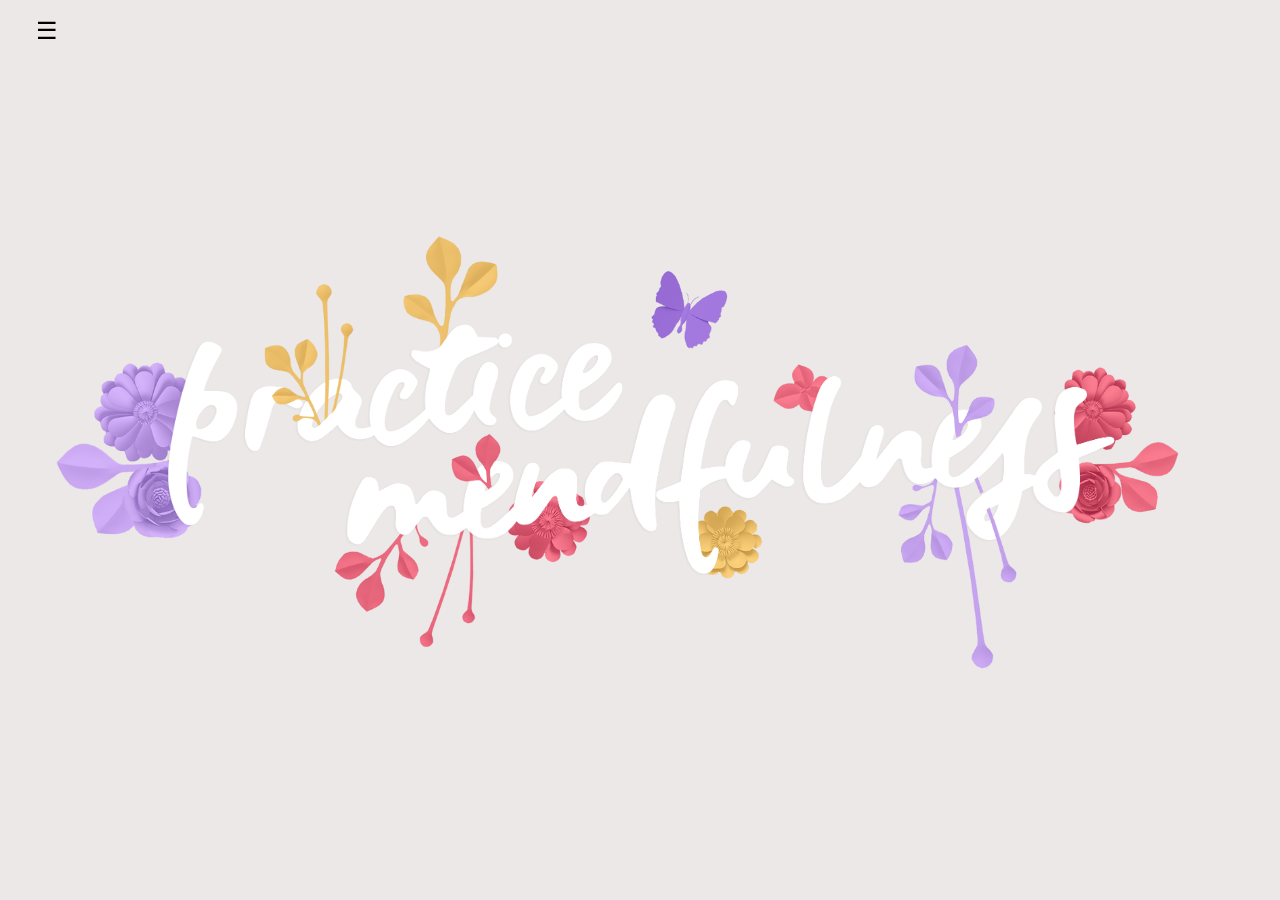
<file: index.html>
<!DOCTYPE html>
<html>
<head>
    <title>Mindfulness</title>
</head>
</html>
<meta charset="UTF-8">
<link rel="stylesheet" id="main_style-css" href="./css/style.css" type="text/css" media="all">
<link rel="stylesheet" href="https://www.w3schools.com/w3css/4/w3.css">
<script type="text/javascript" src="./js/slick.min.js"></script>
<link rel="stylesheet" href="https://fonts.googleapis.com/css?family=Karma">
<style>
  body,
  h1,
  h2,
  h3,
  h4,
  h5,
  h6 {
    font-family: "Karma", sans-serif
  }

  .w3-bar-block .w3-bar-item {
    padding: 20px
  }


</style>

<div id="page" class="site">
    <!-- Sidebar (hidden by default) -->
    <nav class="w3-sidebar w3-bar-block w3-card w3-top w3-xlarge w3-animate-left"
         style="display:none;z-index:2;width:40%;min-width:300px" id="mySidebar">
        <a href="./html/video.html" onclick="w3_close()" class="w3-bar-item w3-button">Aesthetic Videos</a>
        <a href="./html/baking.html" onclick="w3_close()" class="w3-bar-item w3-button">Baking</a>
        <a href="./html/moodboard.html" onclick="w3_close()" class="w3-bar-item w3-button">Moodboard</a>
        <a href="./html/meditate.html" onclick="w3_close()" class="w3-bar-item w3-button">Meditate</a>
        <a href="./html/subscribe.html"  onclick="w3_close()" class="w3-bar-item w3-button">Subscribe</a>
        <a href="./html/about.html" onclick="w3_close()" class="w3-bar-item w3-button">About</a>
        <a href="javascript:void(0)" onclick="w3_close()" class="w3-bar-item w3-button">Close Menu</a>
    </nav>

    <!-- Top menu -->
    <div class="hamburger-container">
        <div class="w3-xlarge" style="max-width:1200px;margin:auto">
                <div class="w3-button w3-padding-16 w3-left" onclick="w3_open()">☰</div>
            </div>
        </div>
    </div>

    <script>
    // Script to open and close sidebar
    function w3_open() {
      document.getElementById("mySidebar").style.display = "block";
    }

    function w3_close() {
      document.getElementById("mySidebar").style.display = "none";
    }

    </script>
    <div class="site-content-contain">
        <div class="panel-holder" style="">
            <div class="banner panel panel1">
                <div class="banner-holder">
                    <img alt="Mend Seltzer Push10 Banner Text" style="max-width:1400px;" class="banner-img"
                         src="./imgs/practice-banner.png">

                    <img alt="Mend Seltzer Push10 Banner Flower" class="garden" id="peppermint"
                         src="./imgs/flowers/peppermint.png">

                    <img alt="Mend Seltzer Push10 Banner Flower" class="garden" id="butterfly"
                         src="./imgs/butterfly/butterfly.png">

                    <img alt="Mend Seltzer Push10 Banner Flower" class="garden" id="purple-1"
                         src="./imgs/leaves/purple-1.png">
                    <img alt="Mend Seltzer Push10 Banner Flower" class="garden" id="purple-2"
                         src="./imgs/leaves/purple-2.png">
                    <img alt="Mend Seltzer Push10 Banner Flower" class="garden" id="purple-3"
                         src="./imgs/leaves/purple-3.png">
                    <img alt="Mend Seltzer Push10 Banner Flower" class="garden" id="purple-4"
                         src="./imgs/leaves/purple-4.png">
                    <img alt="Mend Seltzer Push10 Banner Flower" class="garden" id="purple-10"
                         src="./imgs/flowers/purple-10.png">
                    <img alt="Mend Seltzer Push10 Banner Flower" class="garden" id="purple-11"
                         src="./imgs/flowers/purple-11.png">
                    <img alt="Mend Seltzer Push10 Banner Flower" class="garden" id="purple-12"
                         src="./imgs/leaves/purple-12.png">

                    <img alt="Mend Seltzer Push10 Banner Flower" class="garden" id="pink-2"
                         src="./imgs/leaves/pink-2.png">
                    <img alt="Mend Seltzer Push10 Banner Flower" class="garden" id="pink-3"
                         src="./imgs/flowers/pink-3.png">
                    <img alt="Mend Seltzer Push10 Banner Flower" class="garden" id="pink-4"
                         src="./imgs/leaves/pink-4.png">
                    <img alt="Mend Seltzer Push10 Banner Flower" class="garden" id="pink-5"
                         src="./imgs/leaves/pink-5.png">
                    <img alt="Mend Seltzer Push10 Banner Flower" class="garden" id="pink-6"
                         src="./imgs/leaves/pink-6.png">
                    <img alt="Mend Seltzer Push10 Banner Flower" class="garden" id="pink-9"
                         src="./imgs/flowers/pink-9.png">
                    <img alt="Mend Seltzer Push10 Banner Flower" class="garden" id="pink-11"
                         src="./imgs/flowers/pink-11.png">
                    <img alt="Mend Seltzer Push10 Banner Flower" class="garden" id="pink-12"
                         src="./imgs/flowers/pink-12.png">

                    <img alt="Mend Seltzer Push10 Banner Flower" class="garden" id="yellow-1"
                         src="./imgs/flowers/yellow-1.png">
                    <img alt="Mend Seltzer Push10 Banner Flower" class="garden" id="yellow-2"
                         src="./imgs/leaves/yellow-2.png">
                    <img alt="Mend Seltzer Push10 Banner Flower" class="garden" id="yellow-3"
                         src="./imgs/leaves/yellow-3.png">
                    <img alt="Mend Seltzer Push10 Banner Flower" class="garden" id="yellow-4"
                         src="./imgs/leaves/yellow-4.png">
                    <img alt="Mend Seltzer Push10 Banner Flower" class="garden" id="yellow-5"
                         src="./imgs/leaves/yellow-5.png">
                </div>
            </div>
        </div>
    </div>
</div>
</file>
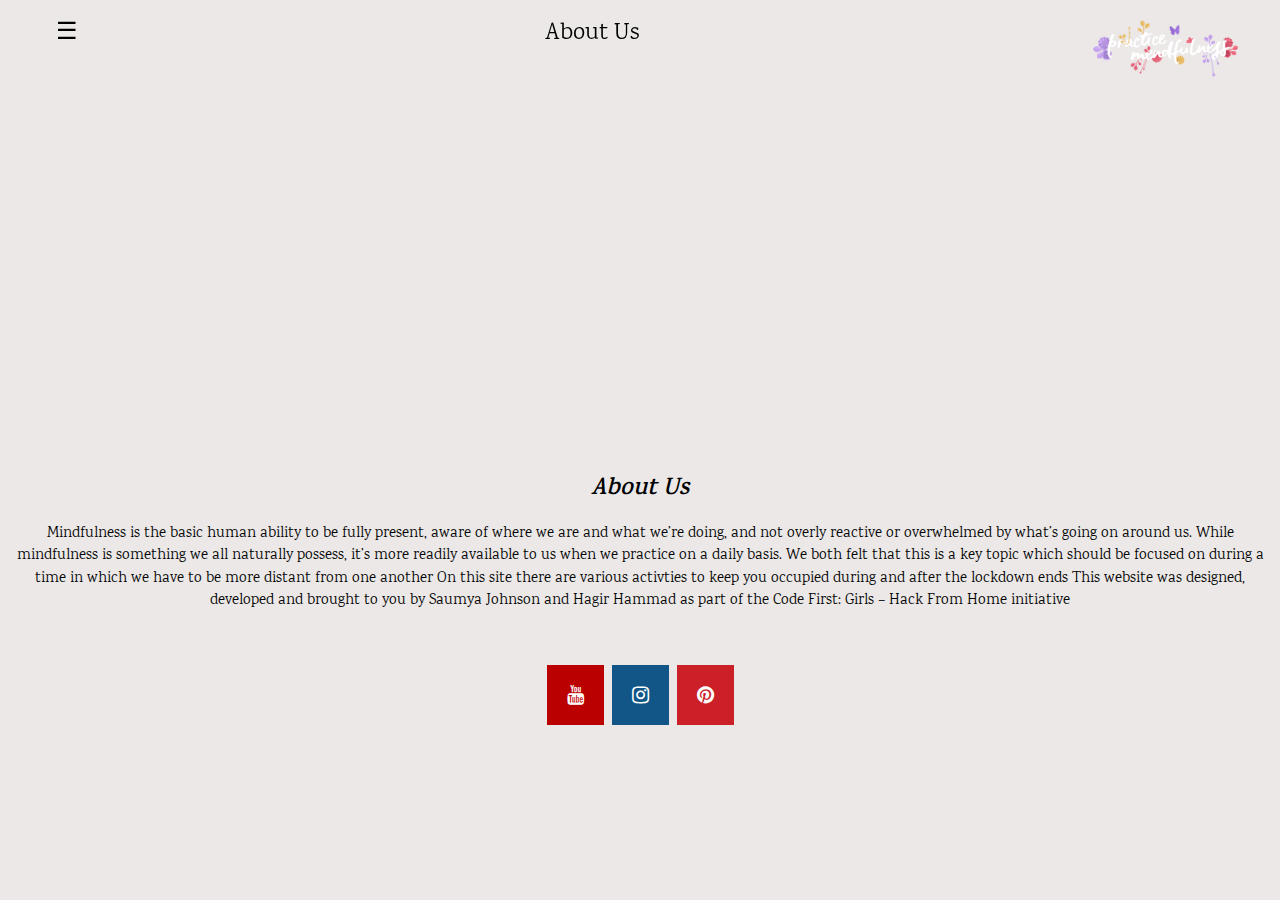
<file: html/about.html>
<!DOCTYPE html>
<html lang="en">
<meta charset="UTF-8">
<meta name="viewport" content="width=device-width, initial-scale=1">
<link rel="stylesheet" href="https://www.w3schools.com/w3css/4/w3.css">
<link rel="stylesheet" id="main_style-css" href="../css/style.css" type="text/css" media="all">
<link rel="stylesheet" href="https://fonts.googleapis.com/css?family=Karma">
<style>
  body,
  h1,
  h2,
  h3,
  h4,
  h5,
  h6 {
    font-family: "Karma", sans-serif
  }

  .w3-bar-block .w3-bar-item {
    padding: 20px
  }
</style>

<body style="overflow:scroll;background-color:#ebe8e7;">

  <!-- Sidebar (hidden by default) -->
  <nav class="w3-sidebar w3-bar-block w3-card w3-top w3-xlarge w3-animate-left"
    style="display:none;z-index:2;width:40%;min-width:300px" id="mySidebar">
    <a href="../index.html" onclick="w3_close()" class="w3-bar-item w3-button">Home</a>
    <a href="../html/video.html" onclick="w3_close()" class="w3-bar-item w3-button">Aesthetic Videos</a>
    <a href="../html/baking.html" onclick="w3_close()" class="w3-bar-item w3-button">Baking</a>
    <a href="../html/moodboard.html" onclick="w3_close()" class="w3-bar-item w3-button">Moodboard</a>
    <a href="../html/meditate.html" onclick="w3_close()" class="w3-bar-item w3-button">Meditate</a>
    <a href="../html/subscribe.html" onclick="w3_close()" class="w3-bar-item w3-button">Subscribe</a>
    <a href="./about.html" onclick="w3_close()" class="w3-bar-item w3-button">About</a>
    <a href="javascript:void(0)" onclick="w3_close()" class="w3-bar-item w3-button">Close Menu</a>
  </nav>

  <!-- Top menu -->
  <div class="w3-top">
    <div class=" w3-xlarge" style="max-width:1200px;margin:auto">
      <div class="w3-button w3-padding-16 w3-left" onclick="w3_open()">☰</div>
      <div class="w3-right w3-padding-16"><img src="../imgs/logo.png" alt="Logo" style="width: 150px;"></div>
      <div class="w3-center w3-padding-16">About Us</div>
    </div>
  </div>
  <!-- !PAGE CONTENT! -->
  <div class="w3-main w3-content w3-padding" style="max-width:1200px;margin-top:100px"></div>
  <meta name="viewport" content="width=device-width, initial-scale=1">
  <link rel="stylesheet" href="https://cdnjs.cloudflare.com/ajax/libs/font-awesome/4.7.0/css/font-awesome.min.css">
  <link rel="stylesheet" type="text/css" href="../css/style.css" />
  <div style="background-color:#ebe8e7;"></div>

  <!-- About Section -->

  <div class="w3-container w3-padding-32 w3-center">
    <iframe width="560" height="315" src="https://www.youtube.com/embed/c1Ndym-IsQg" frameborder="0"
      allow="accelerometer; autoplay; encrypted-media; gyroscope; picture-in-picture" allowfullscreen></iframe>
    <i>
      <h3>About Us</h3>
    </i>
    <p>
      Mindfulness is the basic human ability to be fully present, aware of where we are and what we’re doing, and not
      overly reactive or overwhelmed by what’s going on around us.
      While mindfulness is something we all naturally possess, it’s more readily available to us when we practice on a
      daily basis.
      We both felt that this is a key topic which should be focused on during a time in which we have to be more
      distant
      from one another
      On this site there are various activties to keep you occupied during and after the lockdown ends
      This website was designed, developed and brought to you by Saumya Johnson and Hagir Hammad
      as part of the Code First: Girls – Hack From Home initiative
    </p>
  </div>

  <meta name="viewport" content="width=device-width, initial-scale=1">
  <link rel="stylesheet" href="https://cdnjs.cloudflare.com/ajax/libs/font-awesome/4.7.0/css/font-awesome.min.css">
  <link rel="stylesheet" type="text/css" href="../css/style.css" />

  <!-- Add font awesome icons -->

  <a href="https://www.youtube.com/results?search_query=mindfulness" class="fa fa-youtube"></a>
  <a href="https://www.instagram.com/explore/tags/mindfulness/?hl=en" class="fa fa-instagram"></a>
  <a href="https://www.pinterest.co.uk/drmelanieg/mindfulness/" class="fa fa-pinterest"></a>
  <!-- End page content -->

  <script>
    // Script to open and close sidebar
    function w3_open() {
      document.getElementById("mySidebar").style.display = "block";
    }

    function w3_close() {
      document.getElementById("mySidebar").style.display = "none";
    }



  </script>


</body>

</html>
</file>
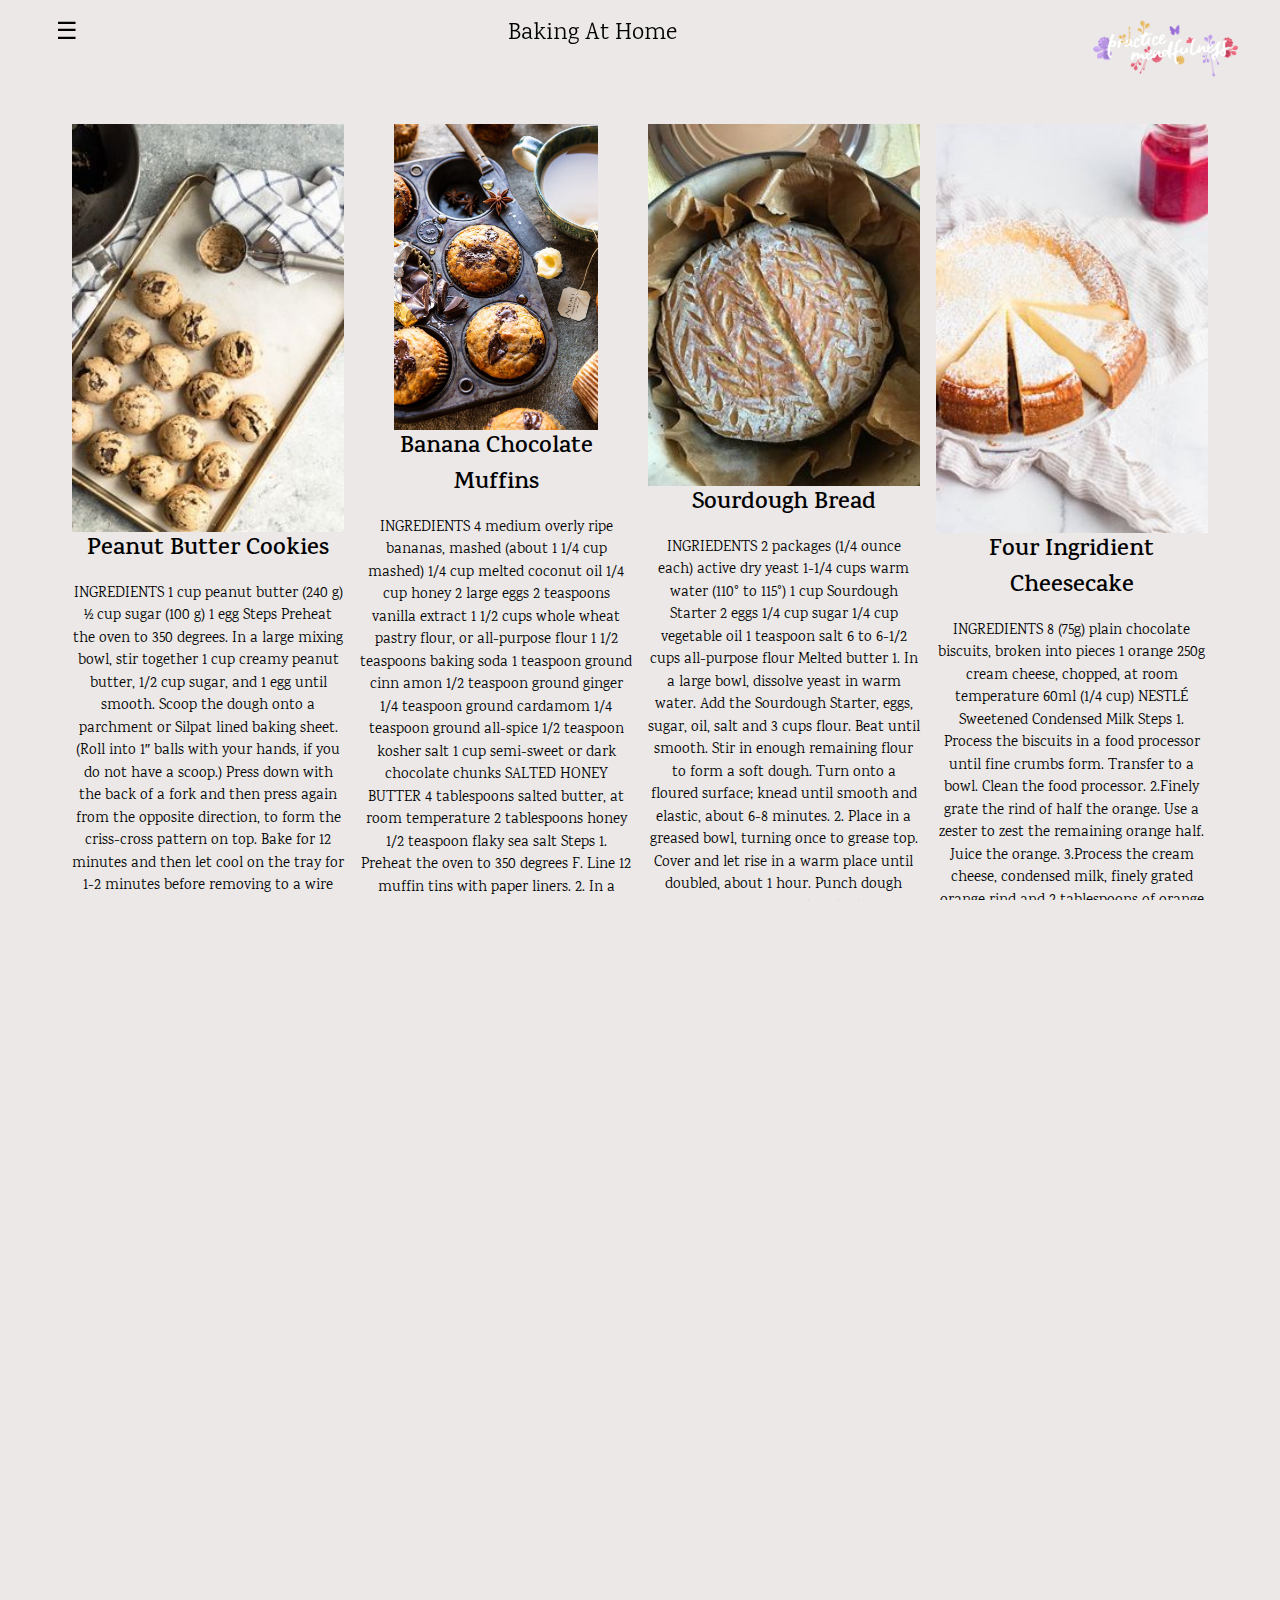
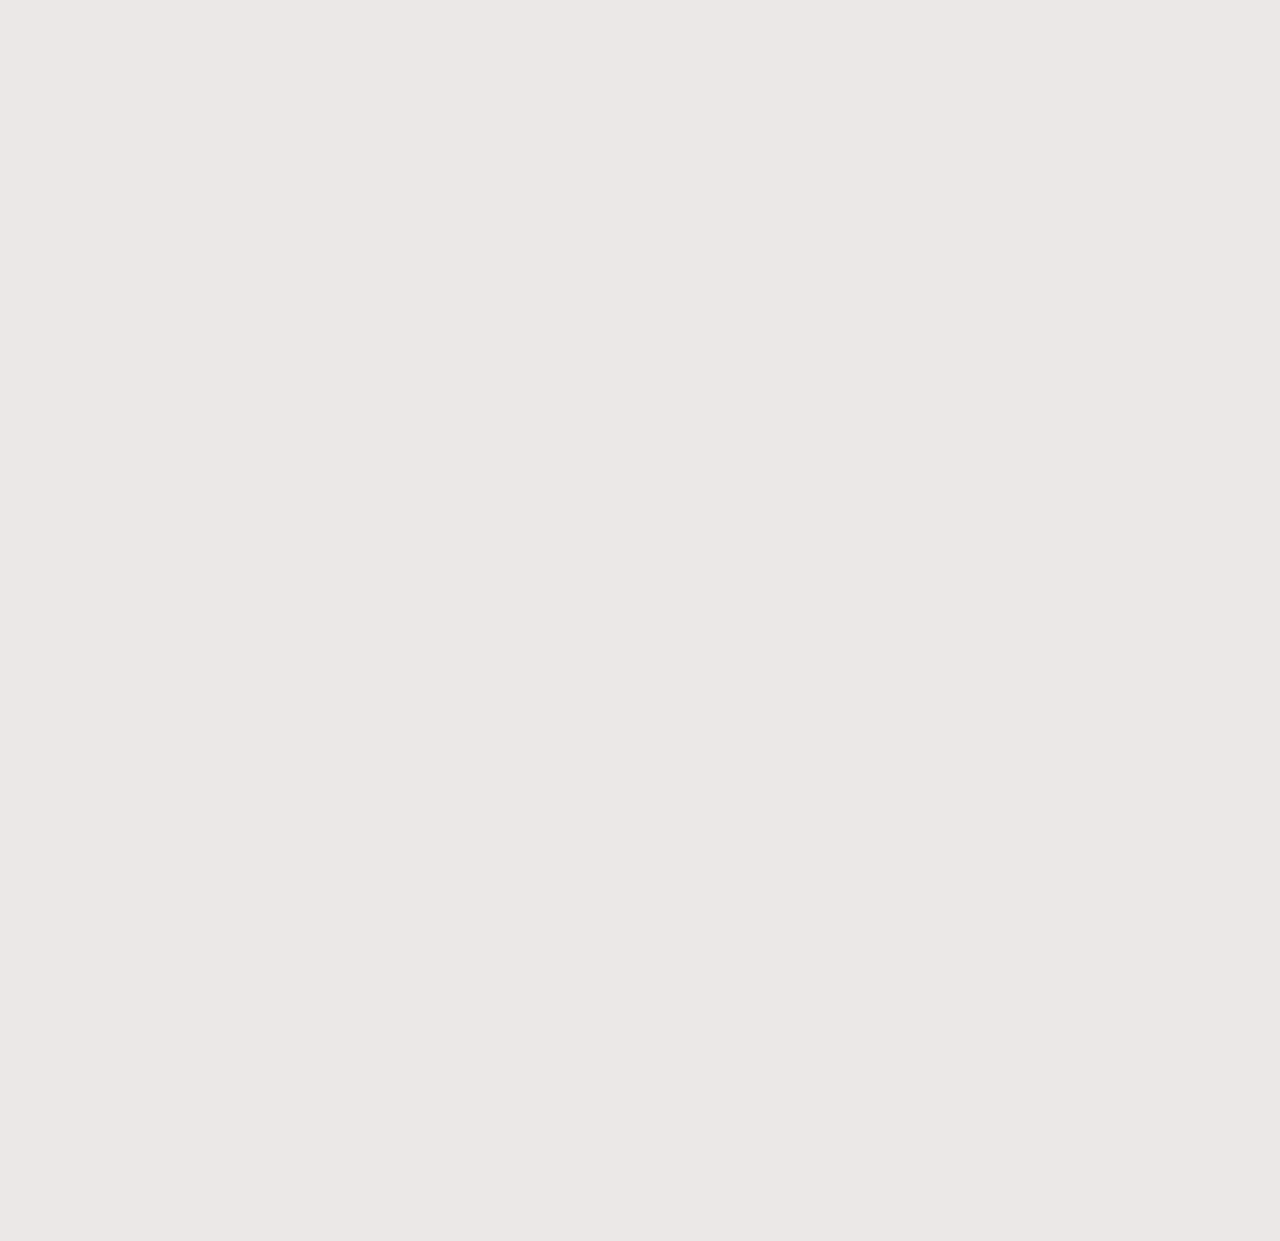
<file: html/baking.html>
<!DOCTYPE html>
<html>
<meta charset="UTF-8">
<meta name="viewport" content="width=device-width, initial-scale=1">
<link rel="stylesheet" href="https://www.w3schools.com/w3css/4/w3.css">
<link rel="stylesheet" href="https://fonts.googleapis.com/css?family=Karma">
<style>
    body,
    h1,
    h2,
    h3,
    h4,
    h5,
    h6 {
        font-family: "Karma", sans-serif
    }

    .w3-bar-block .w3-bar-item {
        padding: 20px
    }
</style>

<body style="overflow:scroll;background-color:#ebe8e7;">

    <!-- Sidebar (hidden by default) -->
    <nav class="w3-sidebar w3-bar-block w3-card w3-top w3-xlarge w3-animate-left"
        style="display:none;z-index:2;width:40%;min-width:300px" id="mySidebar">
        <a href="../index.html" onclick="w3_close()" class="w3-bar-item w3-button">Home</a>
        <a href="../html/video.html" onclick="w3_close()" class="w3-bar-item w3-button">Aesthetic Videos</a>
        <a href="./baking.html" onclick="w3_close()" class="w3-bar-item w3-button">Baking</a>
        <a href="../html/moodboard.html" onclick="w3_close()" class="w3-bar-item w3-button">Moodboard</a>
        <a href="../html/meditate.html" onclick="w3_close()" class="w3-bar-item w3-button">Meditate</a>
        <a href="../html/subscribe.html" onclick="w3_close()" class="w3-bar-item w3-button">Subscribe</a>
        <a href="../html/about.html" onclick="w3_close()" class="w3-bar-item w3-button">About</a>
        <a href="javascript:void(0)" onclick="w3_close()" class="w3-bar-item w3-button">Close Menu</a>
    </nav>

    <!-- Top menu -->
    <div class="w3-top">
        <div class="w3-xlarge" style="max-width:1200px;margin:auto">
            <div class="w3-button w3-padding-16 w3-left" onclick="w3_open()">☰</div>
            <div class="w3-right w3-padding-16"><img src="../imgs/logo.png" alt="Logo" style="width: 150px;"></div>
            <div class="w3-center w3-padding-16">Baking At Home</div>
        </div>
    </div>

    <!-- !PAGE CONTENT! -->
    <div class="w3-main w3-content w3-padding" style="max-width:1200px;margin-top:100px">
        <meta name="viewport" content="width=device-width, initial-scale=1">
        <link rel="stylesheet"
            href="https://cdnjs.cloudflare.com/ajax/libs/font-awesome/4.7.0/css/font-awesome.min.css">
        <link rel="stylesheet" type="text/css" href="../css/style.css" />
        <div style="background-color:#ebe8e7;"></div>

        <!-- First Photo Grid-->
        <div class="w3-row-padding w3-padding-16 w3-center" id="food">
            <div class="w3-quarter">
                <img src="../imgs/baking/chocochip.jpg" alt="cookies" style="width:100%">
                <h3>Peanut Butter Cookies</h3>
                <p> INGREDIENTS
                    1 cup peanut butter (240 g)
                    ½ cup sugar (100 g)
                    1 egg

                    Steps
                    Preheat the oven to 350 degrees. In a large mixing bowl, stir together 1 cup creamy peanut butter,
                    1/2
                    cup
                    sugar, and 1 egg until smooth.
                    Scoop the dough onto a parchment or Silpat lined baking sheet. (Roll into 1″ balls with your hands,
                    if
                    you do
                    not have a scoop.)
                    Press down with the back of a fork and then press again from the opposite direction, to form the
                    criss-cross
                    pattern on top.
                    Bake for 12 minutes and then let cool on the tray for 1-2 minutes before removing to a wire rack to
                    finish
                    cooling. Store in an airtight container.</p>
            </div>
            <div class="w3-quarter">
                <img src="../imgs/baking/muffins.jpg" alt="muffins" style="width:75%">
                <h3>Banana Chocolate Muffins</h3>
                <p> INGREDIENTS
                    4 medium overly ripe bananas, mashed (about 1 1/4 cup mashed)
                    1/4 cup melted coconut oil
                    1/4 cup honey
                    2 large eggs
                    2 teaspoons vanilla extract
                    1 1/2 cups whole wheat pastry flour, or all-purpose flour
                    1 1/2 teaspoons baking soda
                    1 teaspoon ground cinn

                    amon
                    1/2 teaspoon ground ginger
                    1/4 teaspoon ground cardamom
                    1/4 teaspoon ground all-spice
                    1/2 teaspoon kosher salt
                    1 cup semi-sweet or dark chocolate chunks
                    SALTED HONEY BUTTER
                    4 tablespoons salted butter, at room temperature
                    2 tablespoons honey
                    1/2 teaspoon flaky sea salt

                    Steps

                    1. Preheat the oven to 350 degrees F. Line 12 muffin tins with paper liners.

                    2. In a large mixing bowl, stir together the mashed bananas, coconut oil, honey, eggs, and vanilla
                    until
                    combined. Add the flour, baking soda, cinnamon, ginger, cardamom, all-spice, and salt, mix until
                    just
                    combined. Fold in the chocolate chunks.

                    3. Divide the batter among the prepared muffin cups. Transfer to the oven and bake for 20-22 minutes
                    or
                    until
                    a toothpick inserted into the center comes out clean.

                    4. Meanwhile, make the cinnamon butter. In a small bowl, combine the butter, honey, and salt.

                    5. Serve the muffins warm or at room temperature smeared with honey-butter.</p>
            </div>
            <div class="w3-quarter">
                <img src="../imgs/baking/sourdough.jpg" alt="Bread" style="width:100%">
                <h3>Sourdough Bread</h3>
                <p>INGRIEDENTS
                    2 packages (1/4 ounce each) active dry yeast
                    1-1/4 cups warm water (110° to 115°)
                    1 cup Sourdough Starter
                    2 eggs
                    1/4 cup sugar
                    1/4 cup vegetable oil
                    1 teaspoon salt
                    6 to 6-1/2 cups all-purpose flour
                    Melted butter

                    1. In a large bowl, dissolve yeast in warm water. Add the Sourdough Starter, eggs, sugar, oil, salt
                    and
                    3 cups
                    flour. Beat until smooth. Stir in enough remaining flour to form a soft dough.
                    Turn onto a floured surface; knead until smooth and elastic, about 6-8 minutes.
                    2. Place in a greased bowl, turning once to grease top. Cover and let rise in a warm place until
                    doubled,
                    about 1 hour.
                    Punch dough down.
                    3.Turn onto a lightly floured surface; divide in half. Shape into loaves.
                    4.Place in two greased 8x4-in. loaf pans. Cover and let rise until doubled, about 45 minutes.
                    Bake at 375° for 30-35 minutes or until golden brown. Remove from pans to wire racks to cool. Brush
                    with
                    butter.
                </p>

            </div>
            <div class="w3-quarter">
                <img src="../imgs/baking/cheesecake.jpg" alt="" style="width:100%">
                <h3>Four Ingridient Cheesecake</h3>
                <p>INGREDIENTS
                    8 (75g) plain chocolate biscuits, broken into pieces
                    1 orange
                    250g cream cheese, chopped, at room temperature
                    60ml (1/4 cup) NESTLÉ Sweetened Condensed Milk

                    Steps
                    1. Process the biscuits in a food processor until fine crumbs form. Transfer to a bowl. Clean the
                    food
                    processor.
                    2.Finely grate the rind of half the orange. Use a zester to zest the remaining orange half. Juice
                    the
                    orange.
                    3.Process the cream cheese, condensed milk, finely grated orange rind and 2 tablespoons of orange
                    juice
                    in the
                    food processor until smooth.
                    4. Divide the cream cheese mixture among 4 small serving glasses. Top with the biscuit crumbs and
                    place
                    in the
                    fridge for 1 hour or until chilled. Top with the orange zest.

                </p>
            </div>
        </div>

        <!-- Second Photo Grid-->
        <div class="w3-row-padding w3-padding-16 w3-center">
            <div class="w3-quarter">
                <img src="../imgs/baking/brownie.jpg" alt="Brownie" style="width:100%">
                <h3>5 Ingridient Brownies</h3>
                <p>INGREDIENTS
                    1/2 cup (70g) hazelnuts
                    2 cups (660g) Nutella
                    4 Coles Australian Free Range Eggs, lightly whisked
                    1 cup (150g) self-raising flour
                    200g dark chocolate, coarsely chopped

                    Steps
                    1. Preheat oven to 180C. Grease and line the base and sides of a 20cm square cake pan.
                    2.Place the hazelnuts on a baking tray. Bake for 10 mins or until just toasted. Place in a clean tea
                    towel and
                    gently rub to remove skins. Coarsely chop.
                    3.Combine the Nutella and egg in a large bowl. Add the flour and gently fold to combine. Add the
                    hazelnut and
                    chocolate and stir to combine. Spoon into the prepared pan and smooth the surface.
                    4. Bake for 40-45 mins or until firm to touch. Set aside in the pan to cool completely. Cut into
                    pieces.
                </p>
            </div>
            <div class="w3-quarter">
                <img src="../imgs/baking/scones.jpg" alt="" style="width:75%">
                <h3>Hazelnut Chocolate Scones</h3>
                <p>INGREDIENTS
                    2 cups all-purpose flour
                    1/4 cup packed brown sugar
                    1-1/2 teaspoons baking powder
                    1/2 teaspoon baking soda
                    1/2 teaspoon salt
                    1/2 cup cold butter, cubed
                    1 large egg, room temperature
                    1/2 cup buttermilk
                    1-1/2 teaspoons vanilla extract
                    1 cup semisweet chocolate chips
                    1 cup hazelnuts, coarsely chopped

                    Steps
                    1.Preheat oven to 400°. Whisk together first five ingredients; cut in butter until mixture resembles
                    coarse
                    crumbs. In another bowl, whisk together egg, buttermilk and vanilla; stir into crumb mixture just
                    until
                    moistened. Stir in chocolate chips and hazelnuts.
                    2.Turn onto a lightly floured surface; knead gently eight times. Pat dough into a 6-in. circle. Cut
                    into
                    eight
                    wedges; place on a greased baking sheet. Bake until golden brown, 15-20 minutes. Serve warm.
                </p>
            </div>

            <div class="w3-quarter">
                <img src="../imgs/baking/cinnamon.jpg" alt="Buns" style="width:100%">
                <h3>Cinnamon Rolls</h3>
                <p>INGREDIENTS
                    Ready Made Pastry (puff pastry if you have it)
                    2 tbsp softened butter or coconut oil, or applesauce for low fat
                    3 tbsp sugar, unrefined or sugar sub if desired
                    2-3 teaspoons cinnamon

                    Steps
                    1.Roll out dough on a floured surface (any flour works, even coconut flour). If
                    dough is too sticky to roll, just add more flour of choice a little at a time. Roll very thinly
                    (just
                    under
                    1/4-inch is perfect).
                    2.Spread remaining ingredients on top. Cut long strips, then roll each up as tightly as
                    possible. Put in a greased baking pan. Preheat oven to 400 F.
                    3.Bake 20 minutes. Frosting recipes are listed
                    above. If you try the recipe, be sure to review or rate it below!
                </p>
            </div>

            <div class="w3-quarter">
                <img src="../imgs/baking/lemon.jpg" alt="muffin" style="width:100%">
                <h3>5 Ingridient Brownies</h3>
                <p>INGREDIENTS
                    2 eggs (large), room temperature
                    1 cup granulated sugar
                    1 cup sour cream
                    1/2 cup extra LIGHT olive oil not extra virgin
                    1 tsp vanilla extract
                    1/4 tsp sea salt
                    2 cups all-purpose flour *measured correctly
                    2 tsp baking powder
                    2 tsp lemon zest from 1 large lemon
                    2 Tbsp lemon juice from 1 large lemon
                    1 1/2 cups fresh blueberries rinsed and dried
                    Optional (but highly necessary) Lemon Glaze Recipe:
                    1 cup powdered sugar
                    1 1/2 Tbsp fresh lemon juice (use 1 1/2 to 2 Tbsp)
                    1/2 tsp lemon zest
                    Steps
                    1. Line a 12-count muffin/cupcake tin with cupcake liners. Preheat oven to 400˚F. In a large mixing
                    bowl, beat
                    together 2 eggs and 1 cup granulated sugar with electric mixer on high speed 5 minutes. It should be
                    thick and
                    light in color.

                    2. Add 1 cup sour cream, 1/2 cup oil, 1 tsp vanilla and 1/4 tsp salt. Set the mixer to low speed and
                    mix
                    just
                    until combined.
                    In a small bowl, add 2 cups flour and 2 tsp baking powder and whisk to combine. Using a hand held
                    whisk,
                    add
                    flour mixture into the batter 1/3 at a time, stirring with each addition just until incorporated. DO
                    NOT
                    OVERMIX or muffins can become dense.
                    Add 2 tsp lemon zest 2 Tbsp lemon juice and whisk in just until combined. Use a spatula to fold in 1
                    1/2
                    cups
                    blueberries, folding just until combined.
                    Divide batter into muffin tin filling liners to the top or until all of the batter is used up.
                    3.Bake at 400˚F for 20-22 minutes or until tops are golden and a toothpick inserted into the center
                    come
                    out
                    clean without wet dough. Remove muffins from tin and cool on a wire rack until room temperature then
                    drizzle
                    with lemon glaze.

                    4. How to Make Lemon Glaze Recipe:
                    In a small bowl, combine 1 cup powdered sugar, 1/2 tsp lemon zest and 1 1/2 to 2 Tbsp lemon juice,
                    adding
                    lemon juice until desired consistency is reached. Stir until smooth. To thin the glaze more, add a
                    little
                    lemon juice or water. To thicken, add a little more powdered sugar.

                </p>
            </div>

            <!-- End page content -->
        </div>
        <meta name="viewport" content="width=device-width, initial-scale=1">
        <link rel="stylesheet"
            href="https://cdnjs.cloudflare.com/ajax/libs/font-awesome/4.7.0/css/font-awesome.min.css">
        <link rel="stylesheet" type="text/css" href="../css/style.css" />

        <!-- Add font awesome icons -->
        <a href="https://www.youtube.com/results?search_query=mindfulness" class="fa fa-youtube"></a>
        <a href="https://www.instagram.com/explore/tags/mindfulness/?hl=en" class="fa fa-instagram"></a>
        <a href="https://www.pinterest.co.uk/drmelanieg/mindfulness/" class="fa fa-pinterest"></a>
        <!-- End page content -->
    </div>

    <script>
        // Script to open and close sidebar
        function w3_open() {
            document.getElementById("mySidebar").style.display = "block";
        }

        function w3_close() {
            document.getElementById("mySidebar").style.display = "none";
        }



    </script>
</body>

</html>
</file>
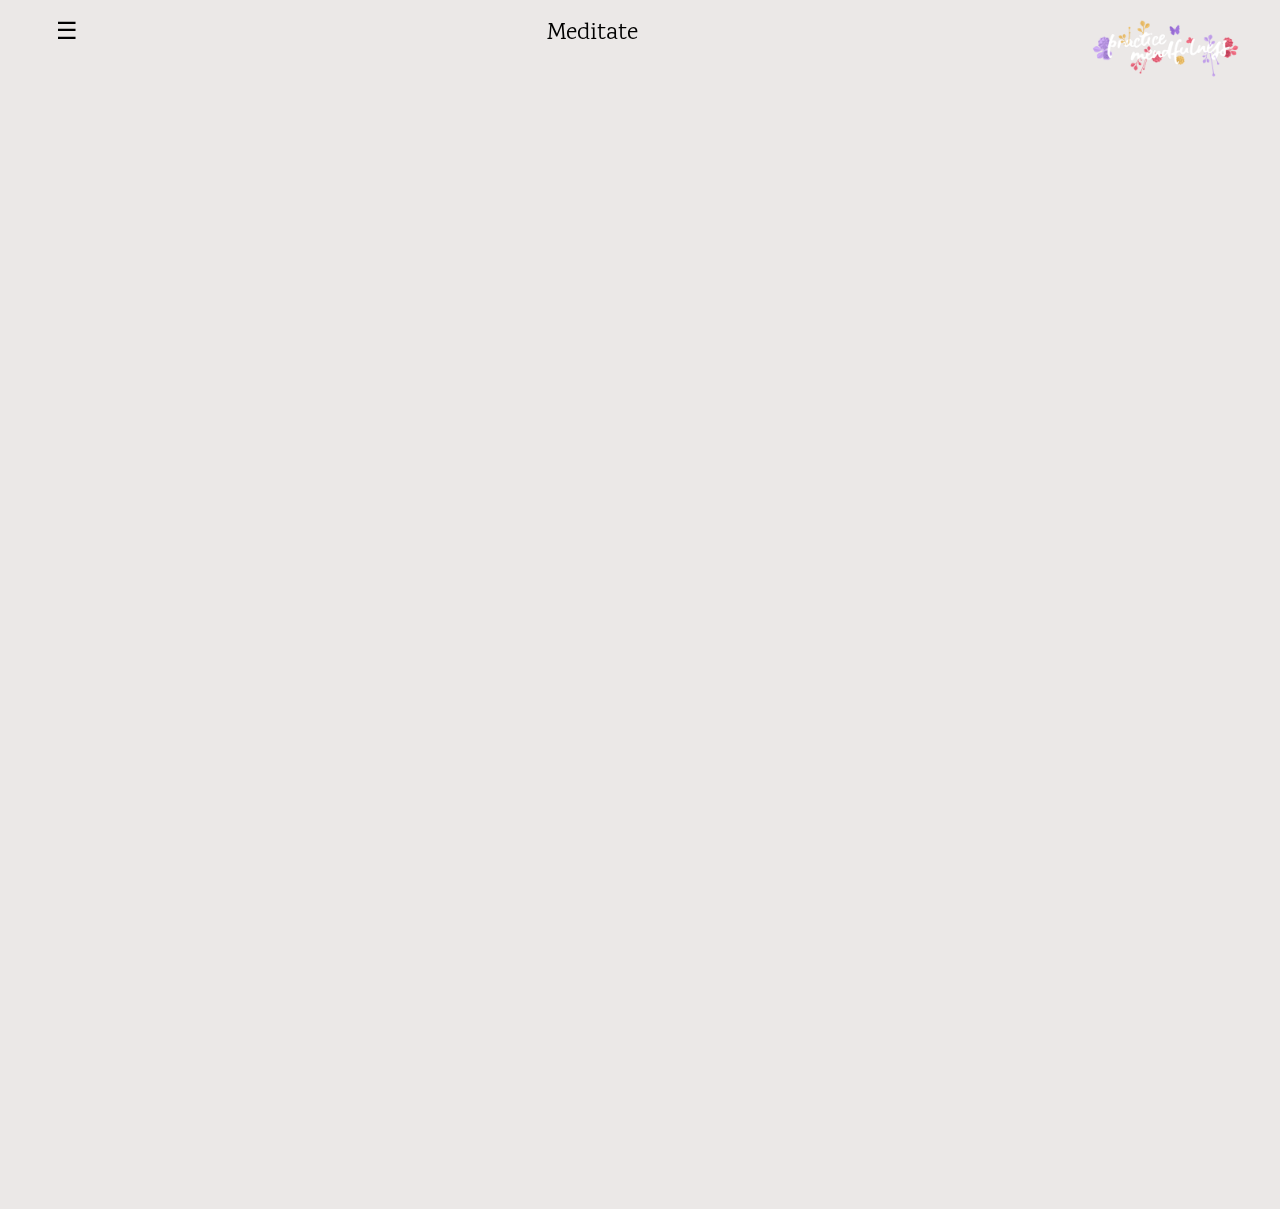
<file: html/meditate.html>
<!DOCTYPE html>
<html lang="en">
<meta charset="UTF-8">
<meta name="viewport" content="width=device-width, initial-scale=1">
<link rel="stylesheet" href="https://www.w3schools.com/w3css/4/w3.css">
<link rel="stylesheet" id="main_style-css" href="../css/style.css" type="text/css" media="all">
<link rel="stylesheet" href="https://fonts.googleapis.com/css?family=Karma">
<style>
  body,
  h1,
  h2,
  h3,
  h4,
  h5,
  h6 {
    font-family: "Karma", sans-serif
  }

  .w3-bar-block .w3-bar-item {
    padding: 20px
  }
</style>

<body style="overflow:scroll;background-color:#ebe8e7;"></body>
<!-- Sidebar (hidden by default) -->
<nav class="w3-sidebar w3-bar-block w3-card w3-top w3-xlarge w3-animate-left"
  style="display:none;z-index:2;width:40%;min-width:300px" id="mySidebar">
  <a href="../index.html" onclick="w3_close()" class="w3-bar-item w3-button">Home</a>
  <a href="../html/video.html" onclick="w3_close()" class="w3-bar-item w3-button">Aesthetic Videos</a>
  <a href="../html/baking.html" onclick="w3_close()" class="w3-bar-item w3-button">Baking</a>
  <a href="../html/moodboard.html" onclick="w3_close()" class="w3-bar-item w3-button">Moodboard</a>
  <a href="./meditate.html" onclick="w3_close()" class="w3-bar-item w3-button">Meditate</a>
  <a href="../html/subscribe.html" onclick="w3_close()" class="w3-bar-item w3-button">Subscribe</a>
  <a href="../html/about.html" onclick="w3_close()" class="w3-bar-item w3-button">About</a>
  <a href="javascript:void(0)" onclick="w3_close()" class="w3-bar-item w3-button">Close Menu</a>
</nav>
<!-- Top menu -->
<div class="w3-top">
  <div class=" w3-xlarge" style="max-width:1200px;margin:auto">
    <div class="w3-button w3-padding-16 w3-left" onclick="w3_open()">☰</div>
    <div class="w3-right w3-padding-16"><img src="../imgs/logo.png" alt="Logo" style="width: 150px;"></div>
    <div class="w3-center w3-padding-16">Meditate</div>
  </div>
</div>


<!-- !PAGE CONTENT! -->

<div class="w3-main w3-content w3-padding" style="max-width:1200px;margin-top:100px"></div>


<iframe width="515" height="315" src="https://www.youtube.com/embed/sJH6_ZbgeWQ" frameborder="0"
  allow="accelerometer; autoplay; encrypted-media; gyroscope; picture-in-picture" allowfullscreen></iframe>

<iframe width="515" height="315" src="https://www.youtube.com/embed/F0jedwTzIJg" frameborder="0"
  allow="accelerometer; autoplay; encrypted-media; gyroscope; picture-in-picture" allowfullscreen></iframe>

<iframe width="515" height="315" src="https://www.youtube.com/embed/_iGWdUTifIQ" frameborder="0"
  allow="accelerometer; autoplay; encrypted-media; gyroscope; picture-in-picture" allowfullscreen></iframe>


<iframe width="515" height="315" src="https://www.youtube.com/embed/ZToicYcHIOU" frameborder="0"
  allow="accelerometer; autoplay; encrypted-media; gyroscope; picture-in-picture" allowfullscreen></iframe>

<iframe width="515" height="315" src="https://www.youtube.com/embed/pXWTinvfZ9w" frameborder="0"
  allow="accelerometer; autoplay; encrypted-media; gyroscope; picture-in-picture" allowfullscreen></iframe>

<iframe width="515" height="315" src="https://www.youtube.com/embed/ccvL_gdXbKM" frameborder="0"
  allow="accelerometer; autoplay; encrypted-media; gyroscope; picture-in-picture" allowfullscreen></iframe>

<p>A selection of theraputic meditation videos to try </p>
<script>
  // Script to open and close sidebar
  function w3_open() {
    document.getElementById("mySidebar").style.display = "block";
  }

  function w3_close() {
    document.getElementById("mySidebar").style.display = "none";
  }


</script>

<meta name="viewport" content="width=device-width, initial-scale=1">
<link rel="stylesheet" href="https://cdnjs.cloudflare.com/ajax/libs/font-awesome/4.7.0/css/font-awesome.min.css">
<link rel="stylesheet" type="text/css" href="../css/style.css" />

<!-- Add font awesome icons -->
<div class="footer">
  <a href="https://www.youtube.com/results?search_query=mindfulness" class="fa fa-youtube"></a>
  <a href="https://www.instagram.com/explore/tags/mindfulness/?hl=en" class="fa fa-instagram"></a>
  <a href="https://www.pinterest.co.uk/drmelanieg/mindfulness/" class="fa fa-pinterest"></a>
</div>


<!-- End page content -->
</body>

</html>
</file>
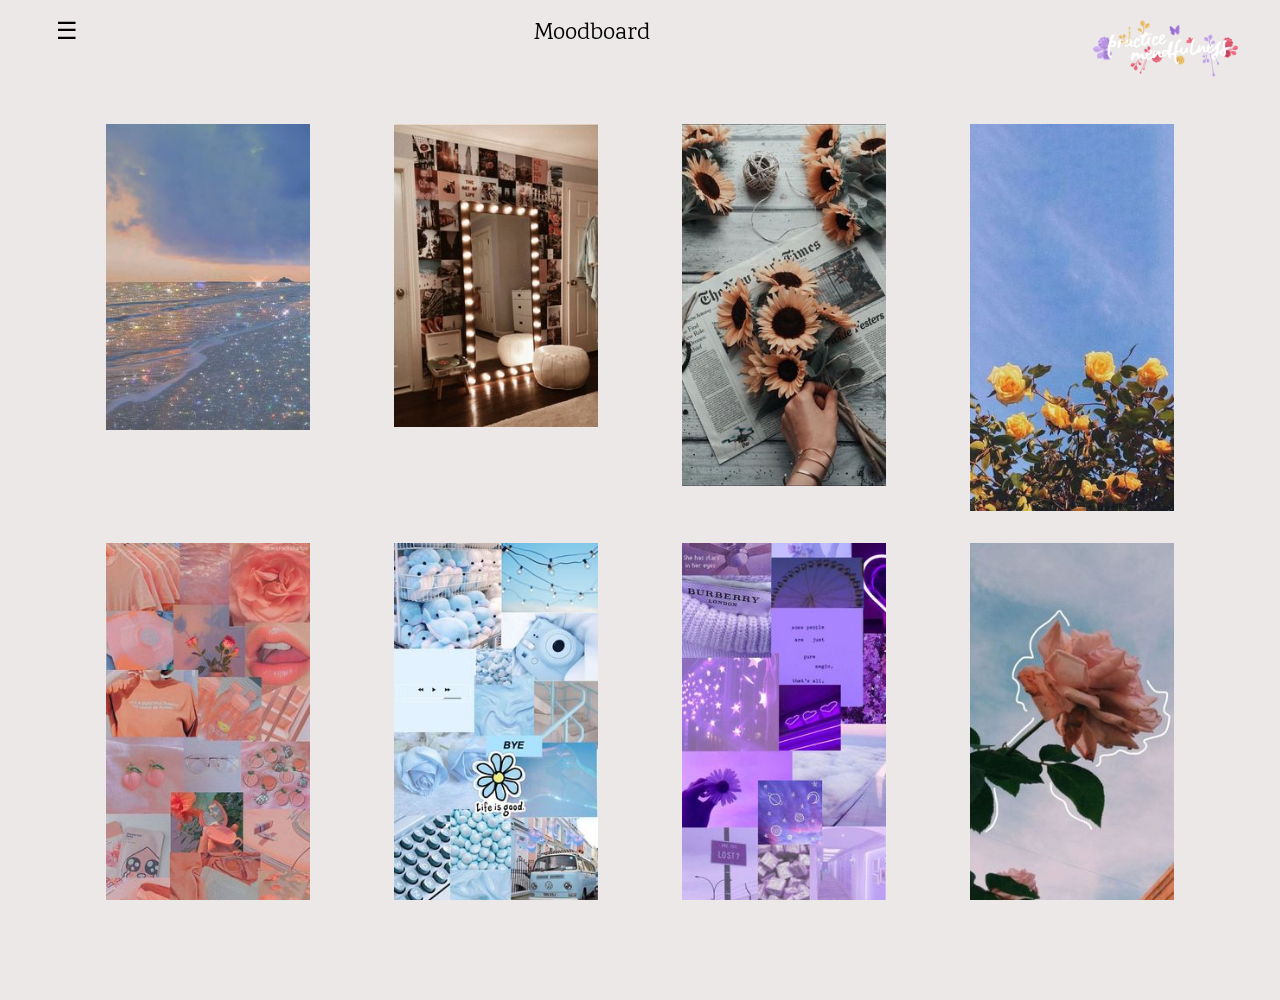
<file: html/moodboard.html>
<!DOCTYPE html>
<html lang="en">
<meta charset="UTF-8">
<meta name="viewport" content="width=device-width, initial-scale=1">
<link rel="stylesheet" href="https://www.w3schools.com/w3css/4/w3.css">
<link rel="stylesheet" id="main_style-css" href="../css/style.css" type="text/css" media="all">
<link rel="stylesheet" href="https://fonts.googleapis.com/css?family=Karma">
<link rel="stylesheet" href="https://cdnjs.cloudflare.com/ajax/libs/font-awesome/4.7.0/css/font-awesome.min.css">
<style>
  body,
  h1,
  h2,
  h3,
  h4,
  h5,
  h6 {
    font-family: "Karma", sans-serif
  }

  .w3-bar-block .w3-bar-item {
    padding: 20px
  }
</style>

<body style="overflow:scroll;background-color:#ebe8e7;">

  <nav class="w3-sidebar w3-bar-block w3-card w3-top w3-xlarge w3-animate-left"
    style="display:none;z-index:2;width:40%;min-width:300px" id="mySidebar">
    <a href="../index.html" onclick="w3_close()" class="w3-bar-item w3-button">Home</a>
    <a href="../html/video.html" onclick="w3_close()" class="w3-bar-item w3-button">Aesthetic Videos</a>
    <a href="../html/baking.html" onclick="w3_close()" class="w3-bar-item w3-button">Baking</a>
    <a href="./moodboard.html" onclick="w3_close()" class="w3-bar-item w3-button">Moodboard</a>
    <a href="../html/meditate.html" onclick="w3_close()" class="w3-bar-item w3-button">Meditate</a>
    <a href="../html/subscribe.html" onclick="w3_close()" class="w3-bar-item w3-button">Subscribe</a>
    <a href="../html/about.html" onclick="w3_close()" class="w3-bar-item w3-button">About</a>
    <a href="javascript:void(0)" onclick="w3_close()" class="w3-bar-item w3-button">Close Menu</a>
  </nav>

  <!-- Top menu -->
  <div class="w3-top">
    <div class="w3-xlarge" style="max-width:1200px;margin:auto">
      <div class="w3-button w3-padding-16 w3-left" onclick="w3_open()">☰</div>
      <div class="w3-right w3-padding-16"><img src="../imgs/logo.png" alt="Logo" style="width: 150px;"></div>
      <div class="w3-center w3-padding-16">Moodboard</div>
    </div>
  </div>

  <!-- !PAGE CONTENT! -->
  <div class="w3-main w3-content w3-padding" style="max-width:1200px;margin-top:100px">
    <meta name="viewport" content="width=device-width, initial-scale=1">
    <link rel="stylesheet" href="https://cdnjs.cloudflare.com/ajax/libs/font-awesome/4.7.0/css/font-awesome.min.css">
    <link rel="stylesheet" type="text/css" href="../css/style.css" />
    <div style="background-color:#ebe8e7;"></div>

    <!-- First Photo Grid-->
    <div class="w3-row-padding w3-padding-16 w3-center" id="food">
      <div class="w3-quarter">
        <img src="../imgs/moodboard/glitter.jpg" style="width:75%">
      </div>
      <div class="w3-quarter">
        <img src="../imgs/moodboard/room.jpg" style="width:75%">
      </div>
      <div class="w3-quarter">
        <img src="../imgs/moodboard/sunflower.jpg" style="width:75%">
      </div>
      <div class="w3-quarter">
        <img src="../imgs/moodboard/yellow.jpg" style="width:75%">
      </div>
    </div>

    <!-- Second Photo Grid-->
    <div class="w3-row-padding w3-padding-16 w3-center">
      <div class="w3-quarter">
        <img src="../imgs/moodboard/pink.jpg" style="width:75%">
      </div>
      <div class="w3-quarter">
        <img src="../imgs/moodboard/blue.jpg" style="width:75%">
      </div>
      <div class="w3-quarter">
        <img src="../imgs/moodboard/purple.jpg" style="width:75%">
      </div>
      <div class="w3-quarter">
        <img src="../imgs/moodboard/rose.jpg" style="width:75%">
      </div>

      <script>
        // Script to open and close sidebar
        function w3_open() {
          document.getElementById("mySidebar").style.display = "block";
        }

        function w3_close() {
          document.getElementById("mySidebar").style.display = "none";
        }
      </script>

      <!-- Add font awesome icons -->
      <a href="https://www.youtube.com/results?search_query=mindfulness" class="fa fa-youtube"></a>
      <a href="https://www.instagram.com/explore/tags/mindfulness/?hl=en" class="fa fa-instagram"></a>
      <a href="https://www.pinterest.co.uk/drmelanieg/mindfulness/" class="fa fa-pinterest"></a>
</body>

<!-- End page content -->

</html>
</file>
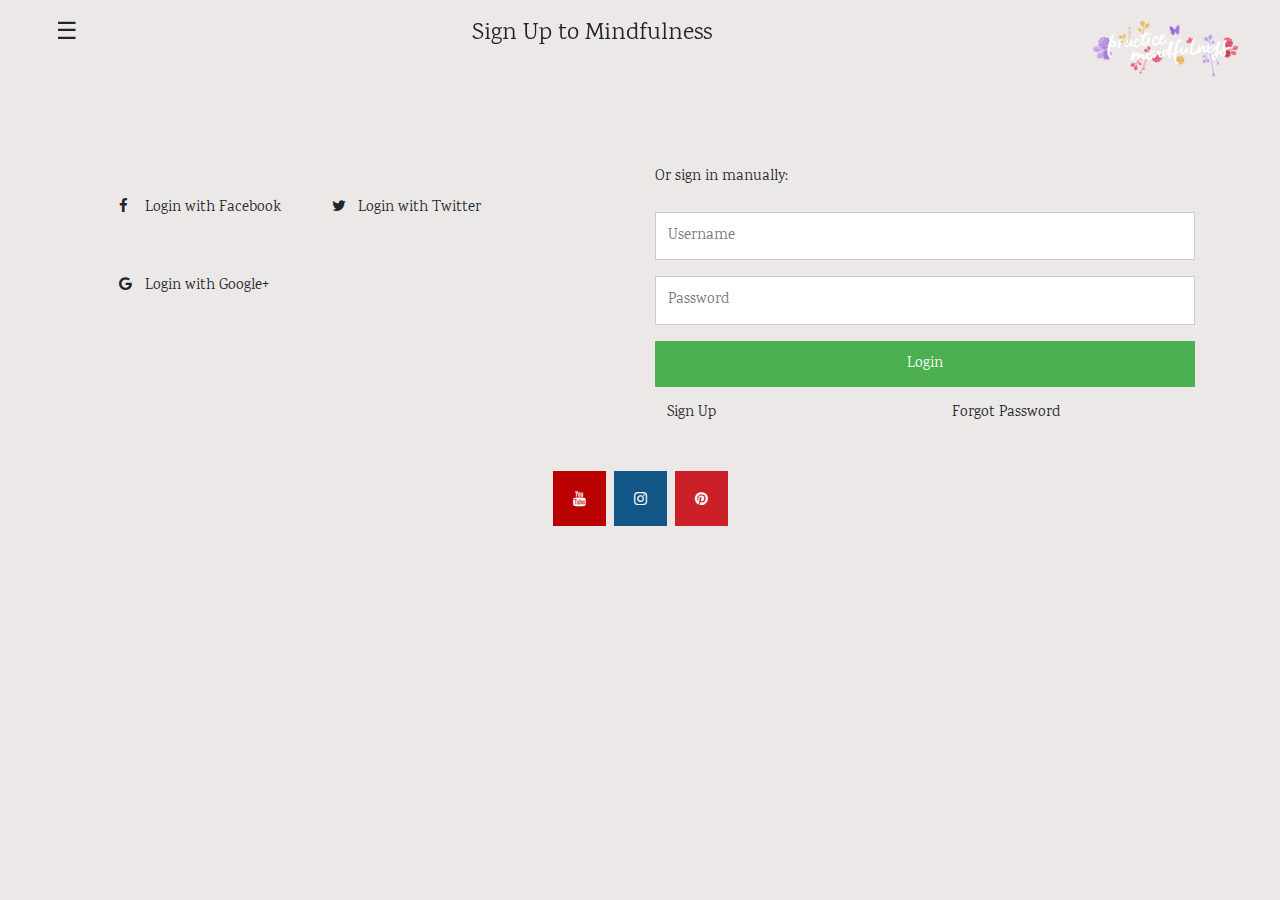
<file: html/subscribe.html>
<!DOCTYPE html>
<html lang="en">
<meta charset="UTF-8">
<meta name="viewport" content="width=device-width, initial-scale=1">

<link rel="stylesheet" id="main_style-css" href="../css/style.css" type="text/css" media="all">
<link rel="stylesheet" href="https://maxcdn.bootstrapcdn.com/bootstrap/4.0.0/css/bootstrap.min.css"
    integrity="sha384-Gn5384xqQ1aoWXA+058RXPxPg6fy4IWvTNh0E263XmFcJlSAwiGgFAW/dAiS6JXm" crossorigin="anonymous">
<link rel="stylesheet" href="https://www.w3schools.com/w3css/4/w3.css">
<link rel="stylesheet" href="https://fonts.googleapis.com/css?family=Karma">
<link rel="stylesheet" href="https://cdnjs.cloudflare.com/ajax/libs/font-awesome/4.7.0/css/font-awesome.min.css">

<style>
    body,
    h1,
    h2,
    h3,
    h4,
    h5,
    h6 {
        font-family: "Karma", sans-serif
    }

    .w3-bar-block .w3-bar-item {
        padding: 20px
    }
</style>

<body style="overflow:scroll;background-color:#ebe8e7;">

    <nav class="w3-sidebar w3-bar-block w3-card w3-top w3-xlarge w3-animate-left"
        style="display:none;z-index:2;width:40%;min-width:300px" id="mySidebar">
        <a href="../index.html" onclick="w3_close()" class="w3-bar-item w3-button">Home</a>
        <a href="../html/video.html" onclick="w3_close()" class="w3-bar-item w3-button">Aesthetic Videos</a>
        <a href="../html/baking.html" onclick="w3_close()" class="w3-bar-item w3-button">Baking</a>
        <a href="../html/moodboard.html" onclick="w3_close()" class="w3-bar-item w3-button">Moodboard</a>
        <a href="../html/meditate.html" onclick="w3_close()" class="w3-bar-item w3-button">Meditate</a>
        <a href="./subscribe.html" onclick="w3_close()" class="w3-bar-item w3-button">Subscribe</a>
        <a href="../html/about.html" onclick="w3_close()" class="w3-bar-item w3-button">About</a>
        <a href="javascript:void(0)" onclick="w3_close()" class="w3-bar-item w3-button">Close Menu</a>
    </nav>

    <!-- Top menu -->
    <div class="w3-top">
        <div class="w3-xlarge" style="max-width:1200px;margin:auto">
            <div class="w3-button w3-padding-16 w3-left" onclick="w3_open()">☰</div>
            <div class="w3-right w3-padding-16"><img src="../imgs/logo.png" alt="Logo" style="width: 150px;"></div>
            <div class="w3-center w3-padding-16">Sign Up to Mindfulness</div>
        </div>
    </div>

    <div class="w3-main w3-content w3-padding" style="max-width:1200px;margin-top:100px"></div>


    <!-- BOOTSTRAP CORE  -->
    <!-- <link rel="stylesheet" href="https://stackpath.bootstrapcdn.com/bootstrap/4.3.1/css/bootstrap.min.css"
  integrity="sha384-ggOyR0iXCbMQv3Xipma34MD+dH/1fQ784/j6cY/iJTQUOhcWr7x9JvoRxT2MZw1T" crossorigin="anonymous"> -->


    <main role="main" class="container">
        <div class="row">
            <div class="col">
                <a href="#" class="fb btn">
                    <i class="fa fa-facebook fa-fw"></i> Login with Facebook
                </a>
                <a href="#" class="twitter btn">
                    <i class="fa fa-twitter fa-fw"></i> Login with Twitter
                </a>
                <a href="#" class="google btn">
                    <i class="fa fa-google fa-fw"></i> Login with Google+
                </a>
            </div>

            <div class="col">
                <div class="hide-md-lg">
                    <p>Or sign in manually:</p>
                </div>

                <input type="text" name="username" placeholder="Username" required>
                <input type="password" name="password" placeholder="Password" required>
                <input type="submit" value="Login" onclick="clickAlert()">
                <div class="row">
                    <div class="col">
                        <a href="#" class="btn">Sign Up</a>
                    </div>
                    <div class="col">
                        <a href="#" class="btn">Forgot Password</a>
                    </div>
                </div>
            </div>
        </div>

    </main>

    <script>
        function clickAlert() {
            alert("Subscription complete! Check your email!");
        }

    </script>
    <script>
        // Script to open and close sidebar
        function w3_open() {
            document.getElementById("mySidebar").style.display = "block";
        }

        function w3_close() {
            document.getElementById("mySidebar").style.display = "none";
        }

    </script>

    <!-- Add font awesome icons -->
    <div class="footer">
        <a href="https://www.youtube.com/results?search_query=mindfulness" class="fa fa-youtube"></a>
        <a href="https://www.instagram.com/explore/tags/mindfulness/?hl=en" class="fa fa-instagram"></a>
        <a href="https://www.pinterest.co.uk/drmelanieg/mindfulness/" class="fa fa-pinterest"></a>
    </div>

</body>

</html>
</file>
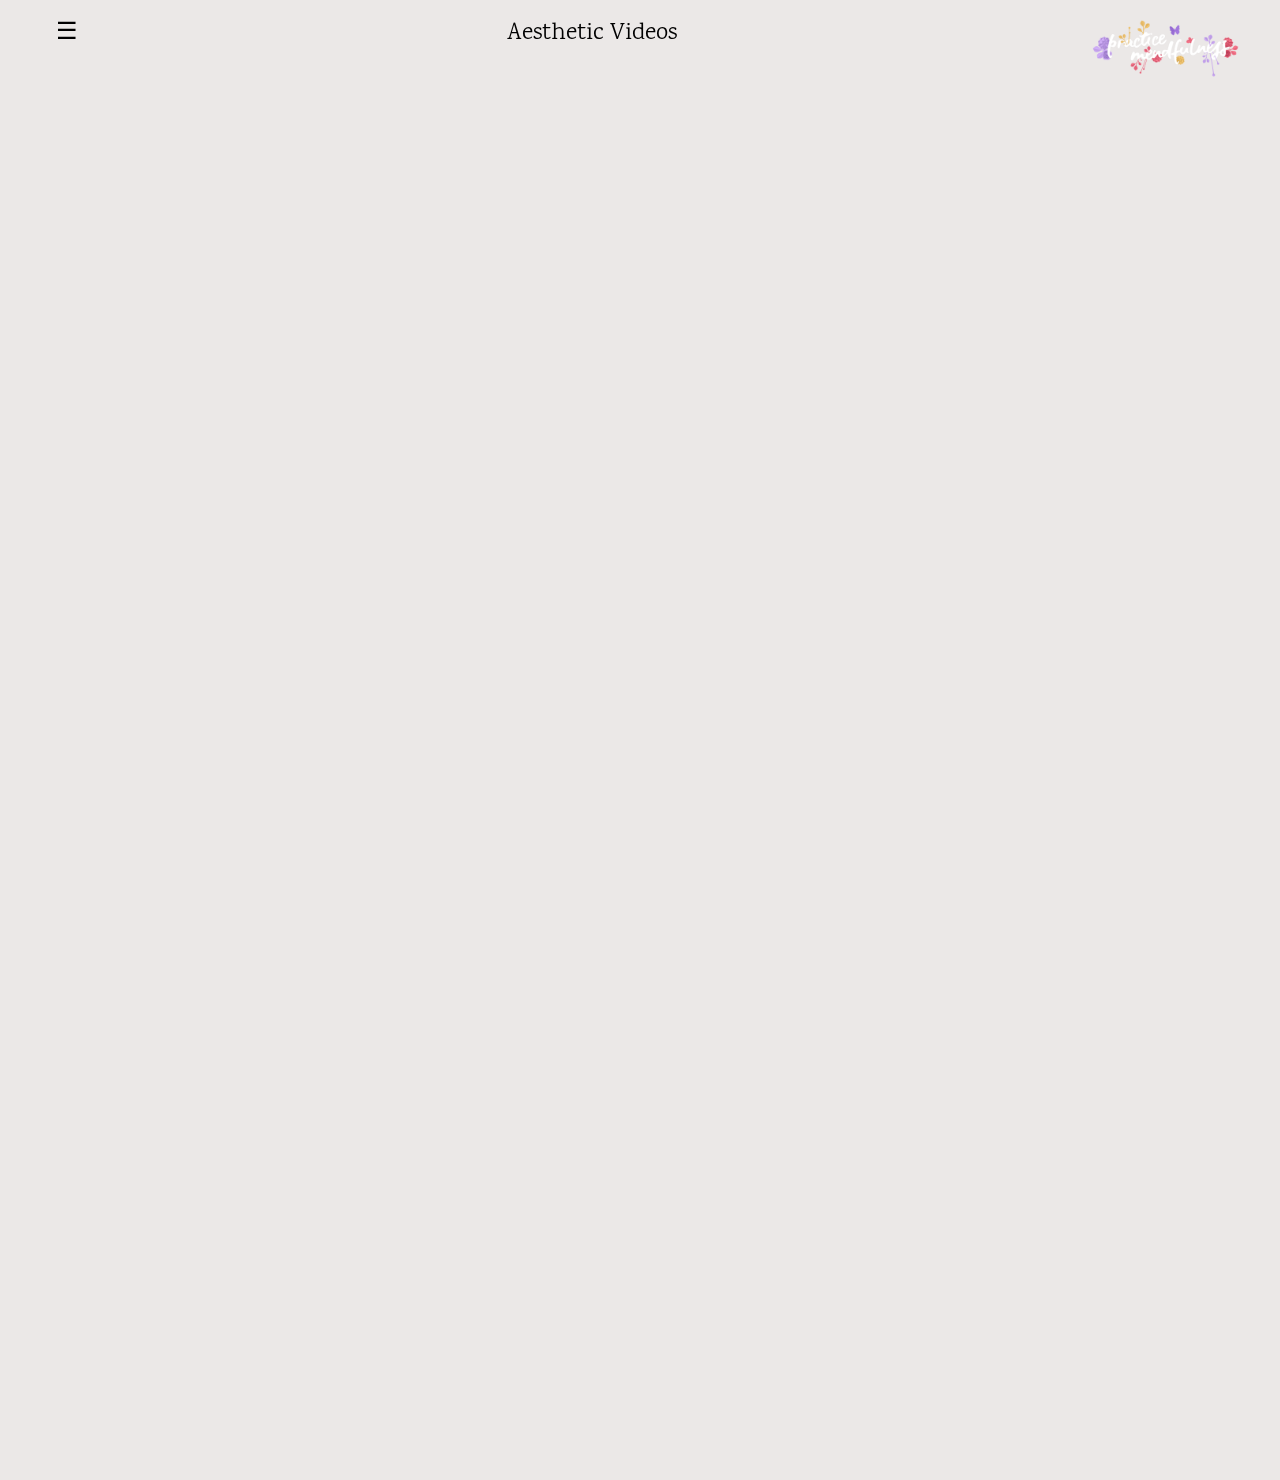
<file: html/video.html>
<!DOCTYPE html>
<html lang="en">
<meta charset="UTF-8">
<meta name="viewport" content="width=device-width, initial-scale=1">
<link rel="stylesheet" href="https://www.w3schools.com/w3css/4/w3.css">
<link rel="stylesheet" href="https://fonts.googleapis.com/css?family=Karma">
<style>
        body,
        h1,
        h2,
        h3,
        h4,
        h5,
        h6 {
                font-family: "Karma", sans-serif
        }

        .w3-bar-block .w3-bar-item {
                padding: 20px
        }
</style>

<body style="overflow:scroll;background-color:#ebe8e7;">

        <nav class="w3-sidebar w3-bar-block w3-card w3-top w3-xlarge w3-animate-left"
                style="display:none;z-index:2;width:40%;min-width:300px" id="mySidebar">
                <a href="../index.html" onclick="w3_close()" class="w3-bar-item w3-button">Home</a>
                <a href="./video.html" onclick="w3_close()" class="w3-bar-item w3-button">Aesthetic Videos</a>
                <a href="../html/baking.html" onclick="w3_close()" class="w3-bar-item w3-button">Baking</a>
                <a href="../html/moodboard.html" onclick="w3_close()" class="w3-bar-item w3-button">Moodboard</a>
                <a href="../html/meditate.html" onclick="w3_close()" class="w3-bar-item w3-button">Meditate</a>
                <a href="../html/subscribe.html" onclick="w3_close()" class="w3-bar-item w3-button">Subscribe</a>
                <a href="../html/about.html" onclick="w3_close()" class="w3-bar-item w3-button">About</a>
                <a href="javascript:void(0)" onclick="w3_close()" class="w3-bar-item w3-button">Close Menu</a>
        </nav>

        <!-- Top menu -->
        <div class="w3-top">
                <div class="w3-xlarge" style="max-width:1200px;margin:auto">
                        <div class="w3-button w3-padding-16 w3-left" onclick="w3_open()">☰</div>
                        <div class="w3-right w3-padding-16"><img src="../imgs/logo.png" alt="Logo"
                                        style="width: 150px;"></div>
                        <div class="w3-center w3-padding-16">Aesthetic Videos</div>
                </div>
        </div>

        <div class="w3-main w3-content w3-padding" style="max-width:1200px;margin-top:100px"></div>

        <iframe width="560" height="315" src="https://www.youtube.com/embed/0H-Lmg8K5iU" frameborder="0"
                allow="accelerometer; autoplay; encrypted-media; gyroscope; picture-in-picture"
                allowfullscreen></iframe>

        <iframe width="560" height="315" src="https://www.youtube.com/embed/dB8IoZOeTCg" frameborder="0"
                allow="accelerometer; autoplay; encrypted-media; gyroscope; picture-in-picture"
                allowfullscreen></iframe>

        <iframe width="560" height="315" src="https://www.youtube.com/embed/Rfg92z_gx1g" frameborder="0"
                allow="accelerometer; autoplay; encrypted-media; gyroscope; picture-in-picture"
                allowfullscreen></iframe>

        <iframe width="560" height="315" src="https://www.youtube.com/embed/qVuGe_qYm0E" frameborder="0"
                allow="accelerometer; autoplay; encrypted-media; gyroscope; picture-in-picture"
                allowfullscreen></iframe>

        <iframe width="560" height="315" src="https://www.youtube.com/embed/9e5isrkGWHk" frameborder="0"
                allow="accelerometer; autoplay; encrypted-media; gyroscope; picture-in-picture"
                allowfullscreen></iframe>

        <iframe width="560" height="315" src="https://www.youtube.com/embed/BJNRyDPlOi0" frameborder="0"
                allow="accelerometer; autoplay; encrypted-media; gyroscope; picture-in-picture"
                allowfullscreen></iframe>

        <iframe width="560" height="315" src="https://www.youtube.com/embed/hsY03DvAmdo" frameborder="0"
                allow="accelerometer; autoplay; encrypted-media; gyroscope; picture-in-picture"
                allowfullscreen></iframe>

        <iframe width="560" height="315" src="https://www.youtube.com/embed/3NycM9lYdRI" frameborder="0"
                allow="accelerometer; autoplay; encrypted-media; gyroscope; picture-in-picture"
                allowfullscreen></iframe>

        <script>
                // Script to open and close sidebar
                function w3_open() {
                        document.getElementById("mySidebar").style.display = "block";
                }

                function w3_close() {
                        document.getElementById("mySidebar").style.display = "none";
                }


        </script>

        <meta name="viewport" content="width=device-width, initial-scale=1">
        <link rel="stylesheet"
                href="https://cdnjs.cloudflare.com/ajax/libs/font-awesome/4.7.0/css/font-awesome.min.css">
        <link rel="stylesheet" type="text/css" href="../css/style.css" />

        <!-- Add font awesome icons -->
        <div class="footer">
                <a href="https://www.youtube.com/results?search_query=mindfulness" class="fa fa-youtube"></a>
                <a href="https://www.instagram.com/explore/tags/mindfulness/?hl=en" class="fa fa-instagram"></a>
                <a href="https://www.pinterest.co.uk/drmelanieg/mindfulness/" class="fa fa-pinterest"></a>
        </div>


        <!-- End page content -->
</body>

</html>
</file>
<file: css/style.css>
@charset "UTF-8";
@font-face {
  font-family: "Tungsten-Medium";
  src: url("assets/fonts/Tungsten-Medium.otf"); }

@font-face {
  font-family: "BlueFireSample";
  src: url("assets/fonts/bluefires_sample.otf"); }

@font-face {
  font-family: "BlueFiresSample";
  src: url("assets/fonts/bluefires_sample.otf"); }

@font-face {
  font-family: "BluesFiresSample";
  src: url("assets/fonts/bluefires_sample.otf"); }

@font-face {
  font-family: "Open Sans";
  src: url("assets/fonts/OpenSans-Regular.ttf"); }

@font-face {
  font-family: "OpenSans";
  src: url("assets/fonts/OpenSans-Regular.ttf"); }

.mend-nav {
  display: none; }

#anchor-1 {
  position: absolute;
  top: 0vh; }

#anchor-2 {
  position: absolute;
  top: 100vh; }

#anchor-3 {
  position: absolute;
  top: 200vh; }

#anchor-4 {
  position: absolute;
  top: 300vh; }

#anchor-5 {
  position: absolute;
  top: 400vh; }

@media (max-width: 750px) {
  .mend-nav {
    display: block; } }

.mend-nav {
  width: 100%;
  position: fixed;
  z-index: 45;
  background: rgba(0, 0, 0, 0.5);
  bottom: 0;
  padding: 10px 0px;
  opacity: 0;
  z-index: -1;
  -webkit-transition: all 0.5s;
  transition: all 0.5s; }
  .mend-nav a {
    display: inline-block;
    font-family: "Open Sans";
    font-size: 16px;
    color: #FFFFFF;
    line-height: 1.5;
    letter-spacing: 0;
    margin: 0px 10px;
    text-decoration: none;
    border: 2px solid white;
    padding: 5px 8px; }
  .mend-nav.scene-1, .mend-nav.scene-2, .mend-nav.scene-3, .mend-nav.scene-4 {
    opacity: 1;
    z-index: 45; }
  .mend-nav.scene-4 .next {
    display: none; }

#load-in {
  background: #7976B7;
  height: 100vh;
  width: 100%;
  -webkit-transition: 1s all;
  transition: 1s all;
  z-index: 50;
  position: fixed; }
  #load-in #main-logo {
    top: 50%;
    left: 50%;
    position: absolute;
    -webkit-transform: translate(-50%, -50%);
            transform: translate(-50%, -50%); }
  #load-in .loader canvas {
    max-width: 100%;
    max-height: 100%; }

.banner-holder {
  position: relative; }

.completed #load-in {
  opacity: 0;
  z-index: -1; }
  .completed #load-in .loader {
    opacity: 0; }

.no-css-vars body {
  overflow: auto; }

.no-css-vars #load-in {
  display: none; }

body {
  overflow: hidden; }

.completed body {
  overflow: auto; }

@media (max-width: 750px) {
  .completed body {
    overflow: hidden; } }

@-webkit-keyframes butterfly {
  0% {
    -webkit-transform: translate(-50%, 0%) rotate(10deg) scale(0.9);
            transform: translate(-50%, 0%) rotate(10deg) scale(0.9);
    -webkit-transform-origin: 50% 50%;
            transform-origin: 50% 50%; }
  100% {
    -webkit-transform: translate(-50%, 0%) rotate(-30deg) scale(1.1);
            transform: translate(-50%, 0%) rotate(-30deg) scale(1.1);
    -webkit-transform-origin: 50% 50%;
            transform-origin: 50% 50%; } }

@keyframes butterfly {
  0% {
    -webkit-transform: translate(-50%, 0%) rotate(10deg) scale(0.9);
            transform: translate(-50%, 0%) rotate(10deg) scale(0.9);
    -webkit-transform-origin: 50% 50%;
            transform-origin: 50% 50%; }
  100% {
    -webkit-transform: translate(-50%, 0%) rotate(-30deg) scale(1.1);
            transform: translate(-50%, 0%) rotate(-30deg) scale(1.1);
    -webkit-transform-origin: 50% 50%;
            transform-origin: 50% 50%; } }

@-webkit-keyframes embiggen {
  0% {
    -webkit-transform: scale(0.9);
            transform: scale(0.9); }
  100% {
    -webkit-transform: scale(1.1);
            transform: scale(1.1); } }

@keyframes embiggen {
  0% {
    -webkit-transform: scale(0.9);
            transform: scale(0.9); }
  100% {
    -webkit-transform: scale(1.1);
            transform: scale(1.1); } }

@-webkit-keyframes flower {
  0% {
    -webkit-transform: rotate(7deg);
            transform: rotate(7deg); }
  50% {
    -webkit-transform: rotate(-10deg);
            transform: rotate(-10deg); }
  100% {
    -webkit-transform: rotate(7deg);
            transform: rotate(7deg); } }

@keyframes flower {
  0% {
    -webkit-transform: rotate(7deg);
            transform: rotate(7deg); }
  50% {
    -webkit-transform: rotate(-10deg);
            transform: rotate(-10deg); }
  100% {
    -webkit-transform: rotate(7deg);
            transform: rotate(7deg); } }

@-webkit-keyframes flower2 {
  0% {
    -webkit-transform: rotate(0deg);
            transform: rotate(0deg); }
  50% {
    -webkit-transform: rotate(-10deg);
            transform: rotate(-10deg); }
  100% {
    -webkit-transform: rotate(0deg);
            transform: rotate(0deg); } }

@keyframes flower2 {
  0% {
    -webkit-transform: rotate(0deg);
            transform: rotate(0deg); }
  50% {
    -webkit-transform: rotate(-10deg);
            transform: rotate(-10deg); }
  100% {
    -webkit-transform: rotate(0deg);
            transform: rotate(0deg); } }

@-webkit-keyframes flower3 {
  0% {
    -webkit-transform: rotate(15deg);
            transform: rotate(15deg); }
  50% {
    -webkit-transform: rotate(0deg);
            transform: rotate(0deg); }
  100% {
    -webkit-transform: rotate(15deg);
            transform: rotate(15deg); } }

@keyframes flower3 {
  0% {
    -webkit-transform: rotate(15deg);
            transform: rotate(15deg); }
  50% {
    -webkit-transform: rotate(0deg);
            transform: rotate(0deg); }
  100% {
    -webkit-transform: rotate(15deg);
            transform: rotate(15deg); } }

@-webkit-keyframes peppermint {
  0% {
    -webkit-transform: rotate(0deg);
            transform: rotate(0deg); }
  50% {
    -webkit-transform: rotate(-25deg);
            transform: rotate(-25deg); }
  100% {
    -webkit-transform: rotate(0deg);
            transform: rotate(0deg); } }

@keyframes peppermint {
  0% {
    -webkit-transform: rotate(0deg);
            transform: rotate(0deg); }
  50% {
    -webkit-transform: rotate(-25deg);
            transform: rotate(-25deg); }
  100% {
    -webkit-transform: rotate(0deg);
            transform: rotate(0deg); } }

@-webkit-keyframes spin {
  0% {
    -webkit-transform: rotate(0deg);
            transform: rotate(0deg); }
  50% {
    -webkit-transform: rotate(360deg);
            transform: rotate(360deg); }
  100% {
    -webkit-transform: rotate(0deg);
            transform: rotate(0deg); } }

@keyframes spin {
  0% {
    -webkit-transform: rotate(0deg);
            transform: rotate(0deg); }
  50% {
    -webkit-transform: rotate(360deg);
            transform: rotate(360deg); }
  100% {
    -webkit-transform: rotate(0deg);
            transform: rotate(0deg); } }

.banner {
  overflow:auto;
  width: 100%;
  height: 100vh;
  background: #EBE8E7;
  position: relative;
  }
  @media (max-width: 500px) {
    .banner.init {
      z-index: -1 !important; } }
  .banner.init .bubble-btn {
    opacity: 0; }
  .banner.init .banner-holder {
    opacity: 0; }
  .banner .banner-holder {
    -webkit-transition: all 1s;
    transition: all 1s;
    top: 50%;
    left: 50%;
    opacity: 1;
    -webkit-transform: translate(-50%, -50%);
            transform: translate(-50%, -50%);
    position: absolute;
    -webkit-transition: all 0.5;
    transition: all 0.5; }
    @media (max-width: 1500px) {
      .banner .banner-holder {
        max-width: 1200px;
        width: 100%; }
        .banner .banner-holder img {
          width: 100%; } }
    @media (max-width: 1400px) {
      .banner .banner-holder {
        max-width: 1100px;
        width: 100%; }
        .banner .banner-holder img {
          width: 100%; } }
    @media (max-width: 1300px) {
      .banner .banner-holder {
        max-width: 950px;
        width: 100%; }
        .banner .banner-holder img {
          width: 100%; } }
    @media (max-width: 1200px) {
      .banner .banner-holder {
        max-width: 900px;
        width: 100%; }
        .banner .banner-holder img {
          width: 100%; } }
    @media (max-width: 1050px) {
      .banner .banner-holder {
        max-width: 800px;
        width: 100%; }
        .banner .banner-holder img {
          width: 100%; } }
    @media (max-width: 950px) {
      .banner .banner-holder {
        max-width: 600px;
        width: 100%; }
        .banner .banner-holder img {
          width: 100%; } }
    @media (max-width: 750px) {
      .banner .banner-holder {
        max-width: 80%;
        width: 100%; }
        .banner .banner-holder img {
          width: 100%; } }
    .banner .banner-holder .banner-img {
      -webkit-transition: all 0.5;
      transition: all 0.5;
      z-index: 5;
      position: relative; }
    .banner .banner-holder .garden {
      position: absolute; }
    .banner .banner-holder #butterfly {
      width: 8.5714285714%;
      height: auto;
      left: 55%;
      -webkit-transform: translate(-50%, 0%);
              transform: translate(-50%, 0%);
      bottom: 90%;
      -webkit-animation: butterfly 2.5s linear;
      /* Safari 4.0 - 8.0 */
      animation: butterfly 2.5s infinite;
      -webkit-animation-direction: alternate;
              animation-direction: alternate; }
    .banner .banner-holder #peppermint {
      width: 90px;
      width: 6.4285714286%;
      height: auto;
      top: 16%;
      left: 64%;
      -webkit-animation: peppermint 3s infinite;
              animation: peppermint 3s infinite;
      -webkit-transform-origin: center center;
              transform-origin: center center; }
    .banner .banner-holder #purple-1 {
      width: 120px;
      width: 8.5714285714%;
      height: auto;
      top: 7.3%;
      left: 78.8%;
      z-index: 6;
      -webkit-animation: flower 3s infinite;
      /* Safari 4.0 - 8.0 */
      animation: flower 2s infinite;
      -webkit-transform-origin: center bottom;
              transform-origin: center bottom; }
    .banner .banner-holder #purple-2 {
      width: 90px;
      width: 6.4285714286%;
      height: auto;
      top: 60%;
      left: 76.8%;
      z-index: 0;
      -webkit-animation: flower 3s infinite;
      animation: flower 5s infinite;
      -webkit-transform-origin: 66.8% top;
              transform-origin: 66.8% top; }
    .banner .banner-holder #purple-3 {
      width: 80px;
      width: 5.7142857143%;
      height: auto;
      top: 63.3%;
      left: 82.8%;
      z-index: 0;
      -webkit-animation: flower 3s infinite;
      animation: flower 5s infinite;
      -webkit-transform-origin: 1.8% top;
              transform-origin: 1.8% top; }
    .banner .banner-holder #purple-4 {
      width: 67px;
      width: 4.7857142857%;
      height: auto;
      top: 60.3%;
      left: 85.2%;
      z-index: 6;
      -webkit-animation: flower2 1.5s infinite;
      animation: flower2 1.5s infinite;
      -webkit-transform-origin: 1.8% top;
              transform-origin: 1.8% top; }
    .banner .banner-holder #purple-5 {
      width: 205px;
      width: 14.6428571429%;
      height: auto;
      top: 28.3%;
      z-index: 0;
      right: 97.5%; }
    .banner .banner-holder #yellow-1 {
      width: 105px;
      width: 7.5%;
      height: auto;
      top: 72.3%;
      left: 55.3%;
      z-index: 0;
      -webkit-animation: spin 5.5s infinite;
      animation: spin 5.5s infinite;
      -webkit-transform-origin: 50% 50%;
              transform-origin: 50% 50%;
      /* Safari 4.0 - 8.0 */ }
    .banner .banner-holder #yellow-2 {
      width: 140px;
      width: 10%;
      height: auto;
      top: -36%;
      left: 25%;
      z-index: 0;
      -webkit-animation: flower 3s infinite;
      animation: flower 2.8s infinite;
      -webkit-transform-origin: 42.8% bottom;
              transform-origin: 42.8% bottom; }
    .banner .banner-holder #yellow-3 {
      width: 93px;
      width: 6.6428571429%;
      height: auto;
      top: 5.7%;
      left: 9.8%;
      z-index: 6;
      -webkit-animation: flower 3s infinite;
      animation: flower 2.6s infinite;
      -webkit-transform-origin: right bottom;
              transform-origin: right bottom; }
    .banner .banner-holder #yellow-4 {
      width: 35px;
      width: 2.5%;
      height: auto;
      top: -15.7%;
      left: 15.8%;
      z-index: 6;
      -webkit-animation: flower 3s infinite;
      animation: flower 1.8s infinite;
      -webkit-transform-origin: center bottom;
              transform-origin: center bottom; }
    .banner .banner-holder #yellow-5 {
      width: 35px;
      width: 2.5%;
      height: auto;
      top: -0.7%;
      z-index: 6;
      left: 17.5%;
      -webkit-animation: flower 3s infinite;
      animation: flower 2.7s infinite;
      -webkit-transform-origin: left bottom;
              transform-origin: left bottom; }
    .banner .banner-holder #pink-1 {
      width: 242px;
      width: 17.2857142857%;
      height: auto;
      top: 16.3%;
      left: 92%;
      z-index: 0; }
    .banner .banner-holder #pink-2 {
      width: 80px;
      width: 5.7142857143%;
      height: auto;
      top: 41%;
      left: 29.8%;
      z-index: 6;
      -webkit-animation: flower 3s infinite;
      animation: flower 2s infinite;
      -webkit-transform-origin: 76% bottom;
              transform-origin: 76% bottom; }
    .banner .banner-holder #pink-3 {
      width: 123px;
      width: 8.7857142857%;
      height: auto;
      top: 60.7%;
      left: 36%;
      z-index: 0;
      -webkit-animation: spin 5s infinite;
      animation: spin 5s infinite;
      -webkit-transform-origin: 50% 50%;
              transform-origin: 50% 50%; }
    .banner .banner-holder #pink-4 {
      width: 20px;
      width: 1.4285714286%;
      height: auto;
      top: 81.3%;
      left: 31.3%;
      z-index: 0;
      -webkit-animation: flower3 3s infinite;
      animation: flower3 3.4s infinite;
      -webkit-transform-origin: right top;
              transform-origin: right top; }
    .banner .banner-holder #pink-5 {
      width: 71px;
      width: 5.0714285714%;
      height: auto;
      top: 80.3%;
      z-index: 0;
      left: 26.5%;
      -webkit-animation: flower3 2.6s infinite;
      animation: flower3 2.6s infinite;
      -webkit-transform-origin: right top;
              transform-origin: right top; }
    .banner .banner-holder #pink-6 {
      width: 150px;
      width: 10.7142857143%;
      height: auto;
      top: 73.3%;
      z-index: 2;
      left: 17.5%;
      -webkit-animation: flower 3s infinite;
      animation: flower 2.2s infinite;
      -webkit-transform-origin: right top;
              transform-origin: right top; }
    .banner .banner-holder #pink-9 {
      left: 93%;
      width: 131px;
      width: 9.3571428571%;
      top: 14%;
      z-index: 3;
      -webkit-animation: embiggen 2s infinite;
      animation: embiggen 2s infinite;
      -webkit-transform-origin: 50% 50%;
              transform-origin: 50% 50%;
      -webkit-animation-direction: alternate;
              animation-direction: alternate; }
    .banner .banner-holder #pink-11 {
      top: 54%;
      left: 94%;
      width: 95px;
      width: 6.7857142857%;
      z-index: 3;
      -webkit-animation: spin 3s infinite;
      animation: spin 4s infinite;
      -webkit-transform-origin: 50% 50%;
              transform-origin: 50% 50%; }
    .banner .banner-holder #pink-12 {
      width: 130px;
      width: 9.2857142857%;
      left: 97.5%;
      position: absolute;
      top: 46.5%;
      -webkit-animation: flower 3s infinite;
      animation: flower 2.2s infinite;
      -webkit-transform-origin: left center;
              transform-origin: left center; }
    .banner .banner-holder #purple-10 {
      left: -7.5%;
      width: 150px;
      width: 10.7142857143%;
      top: 15%;
      z-index: 3;
      -webkit-animation: spin 9s infinite;
      animation: spin 9s infinite;
      -webkit-transform-origin: 50% 50%;
              transform-origin: 50% 50%; }
    .banner .banner-holder #purple-11 {
      width: 8.5714285714%;
      top: 54%;
      left: -4.5%;
      z-index: 3;
      -webkit-animation: embiggen 2s infinite;
      animation: embiggen 2s infinite;
      -webkit-transform-origin: 50% 50%;
              transform-origin: 50% 50%;
      -webkit-animation-direction: alternate;
              animation-direction: alternate; }
    .banner .banner-holder #purple-12 {
      width: 173px;
      width: 12.3571428571%;
      left: -11.5%;
      position: absolute;
      top: 46.5%;
      -webkit-animation: flower 4s infinite;
      animation: flower 4s infinite;
      -webkit-transform-origin: right 20%;
              transform-origin: right 20%; }
  .banner .bubble-btn {
    /* DISCOVER: */
    -webkit-transition: all 1s;
    transition: all 1s;
    position: absolute;
    left: 50%;
    -webkit-transform: translate(-50%, 0%);
            transform: translate(-50%, 0%);
    bottom: 130px; }
  .banner .bubble-btn {
    display: block; }

.banner-logo {
  top: 70px;
  left: 50%;
  -webkit-transform: translate(-50%, 0%);
          transform: translate(-50%, 0%);
  position: absolute; }

.panel.flavor {
  z-index: 25; }

body {
  margin: 0px !important; }

html {
  margin: 0px !important; }

* {
  -webkit-box-sizing: border-box;
          box-sizing: border-box; }

.banner-logo {
  cursor: pointer;
  -webkit-transition: all 1s ease;
  transition: all 1s ease;
  position: fixed;
  top: 40px;
  z-index: 40;
  opacity: 1; }
  .banner-logo path {
    -webkit-transition: all 1s ease;
    transition: all 1s ease; }
  @media (max-height: 900px) {
    .banner-logo.scene-1 {
      top: 40px; } }
  @media (max-width: 500px) {
    .banner-logo.scene-1 {
      opacity: 0; } }
  .banner-logo.scene-1 path {
    fill: #C7C1DF; }
  @media (max-height: 900px) {
    .banner-logo.scene-2 {
      top: 40px; } }
  @media (max-width: 500px) {
    .banner-logo.scene-2 {
      opacity: 0; } }
  .banner-logo.scene-2 path {
    fill: #fdd865; }
  @media (max-height: 900px) {
    .banner-logo.scene-3 {
      top: 40px; } }
  @media (max-width: 500px) {
    .banner-logo.scene-3 {
      opacity: 0; } }
  .banner-logo.scene-3 path {
    fill: #f4828e; }
  @media (max-height: 900px) {
    .banner-logo.scene-4 {
      top: 40px; } }
  @media (max-width: 500px) {
    .banner-logo.scene-4 {
      opacity: 1; } }
  .banner-logo.scene-4 path {
    fill: white; }

.bg-wrap {
  z-index: 20;
  position: fixed;
  left: 0;
  left: calc(50% - 260px);
  -webkit-transform: translate(-50%, 190%);
          transform: translate(-50%, 190%);
  top: 15%;
  -webkit-transition: all 1s;
  transition: all 1s;
  font-size: 0px; }
  .bg-wrap:after {
    content: "";
    display: block;
    width: 100%;
    height: 100%;
    background: #C7C1DF;
    top: 99%;
    position: absolute;
    -webkit-transition: all 1s ease;
    transition: all 1s ease; }
  .bg-wrap path {
    -webkit-transition: all 1s ease;
    transition: all 1s ease; }
  .bg-wrap.scene-1 {
    top: 15%;
    -webkit-transform: translate(-50%, 0%);
            transform: translate(-50%, 0%); }
    @media (max-width: 750px) {
      .bg-wrap.scene-1 {
        left: 50%;
        top: 0px; } }
  .bg-wrap.scene-2 {
    -webkit-transform: translate(calc( -50% + 520px), 0%);
            transform: translate(calc( -50% + 520px), 0%);
    top: 15%; }
    @media (max-width: 750px) {
      .bg-wrap.scene-2 {
        -webkit-transform: translate(-50%, 0%);
                transform: translate(-50%, 0%);
        left: 50%;
        top: 0px; } }
    .bg-wrap.scene-2 path {
      fill: #fdd865; }
    .bg-wrap.scene-2:after {
      background: #fdd865; }
  .bg-wrap.scene-3 {
    top: 15%;
    -webkit-transform: translate(-50%, 0%);
            transform: translate(-50%, 0%); }
    @media (max-width: 750px) {
      .bg-wrap.scene-3 {
        left: 50%;
        top: 0px; } }
    .bg-wrap.scene-3 path {
      fill: #f4828e; }
    .bg-wrap.scene-3:after {
      background: #f4828e; }

.panel-holder {
  position: relative; }

svg use svg {
  fill: inherit; }

.svg-fill {
  background: #C7C1DF;
  position: absolute;
  bottom: 0%;
  height: calc(85% - 833px);
  left: 0%;
  width: 100%;
  z-index: 15;
  -webkit-transition: all 1s ease;
  transition: all 1s ease;
  -webkit-transform: translate(0%, 60%);
          transform: translate(0%, 60%); }
  .svg-fill.scene-1 {
    bottom: 0px;
    -webkit-transform: translate(0%, 0%);
            transform: translate(0%, 0%); }
  .svg-fill.scene-2 {
    bottom: 0px;
    background: #fdd865;
    -webkit-transform: translate(0%, 0%);
            transform: translate(0%, 0%); }
  .svg-fill.scene-3 {
    bottom: 0px;
    background: #f4828e;
    -webkit-transform: translate(0%, 0%);
            transform: translate(0%, 0%); }

.flavor.panel {
  width: 100%;
  height: 100%;
  left: 0px;
  top: 0px;
  z-index: 25; }

.banner.panel {
  position: relative;
  height: 100vh;
  -webkit-transition: all 1s;
  transition: all 1s; }
  .banner.panel.init {
    background: transparent; }

.sparkle {
  max-width: 100%; }
  .sparkle path {
    -webkit-transition: all 0.5s;
    transition: all 0.5s; }
  .sparkle path.fade {
    opacity: 0; }
  @media (max-width: 750px) {
    .sparkle {
      max-width: 90%;
      margin: 0 auto; } }

.button {
  -webkit-font-smoothing: antialiased;
  background-color: #7976B7;
  border: none;
  color: #fff;
  display: inline-block;
  font-family: 'Montserrat', sans-serif;
  font-size: 14px;
  font-weight: 100;
  text-decoration: none;
  -webkit-user-select: none;
     -moz-user-select: none;
      -ms-user-select: none;
          user-select: none;
  letter-spacing: 1px;
  color: white;
  padding: 20px 40px;
  text-transform: uppercase;
  -webkit-transition: all 0.1s ease-out;
  transition: all 0.1s ease-out; }
  .button:hover {
    background-color: #7976B7;
    color: #fff; }
  .button:active {
    -webkit-transform: scale(0.95);
            transform: scale(0.95); }
  .button--bubble {
    position: relative;
    z-index: 2;
    color: white; }
    .button--bubble:hover + .button--bubble__effect-container .circle {
      background: #7976B7; }
    .button--bubble:hover + .button--bubble__effect-container .button {
      background: #7976B7; }
    .button--bubble:active + .button--bubble__effect-container {
      -webkit-transform: scale(0.95);
              transform: scale(0.95); }
    .button--bubble__container {
      position: relative;
      display: inline-block; }
      .button--bubble__container .effect-button {
        position: absolute;
        width: 50%;
        height: 25%;
        top: 50%;
        left: 25%;
        z-index: 1;
        -webkit-transform: translateY(-50%);
                transform: translateY(-50%);
        background: #7976B7;
        -webkit-transition: background 0.1s ease-out;
        transition: background 0.1s ease-out; }

.button--bubble__effect-container {
  position: absolute;
  display: block;
  width: 200%;
  height: 400%;
  top: -150%;
  left: -50%;
  -webkit-filter: url("#goo");
  filter: url("#goo");
  -webkit-transition: all 0.1s ease-out;
  transition: all 0.1s ease-out;
  pointer-events: none; }
  .button--bubble__effect-container .circle {
    position: absolute;
    width: 25px;
    height: 25px;
    border-radius: 15px;
    background: #7976B7;
    -webkit-transition: background 0.1s ease-out;
    transition: background 0.1s ease-out; }
    .button--bubble__effect-container .circle.top-left {
      top: 40%;
      left: 27%; }
    .button--bubble__effect-container .circle.bottom-right {
      bottom: 40%;
      right: 27%; }

.goo {
  position: absolute;
  visibility: hidden;
  width: 1px;
  height: 1px; }

html,
body {
  width: 100%;
  height: 100%;
  text-align: center; }

.button--bubble__container {
  top: 50%;
  margin-top: -25px; }

.mend-panels {
  line-height: 0;
  font-size: 0px;
  background: white; }

.panel {
  width: 100%;
  height: 100vh; }

#mend-panels {
  width: 100% !important;
  height: 100vh;
  overflow: hidden; }

.panel {
  height: 100%;
  width: 100%;
  position: absolute; }
  .panel:nth-of-type(odd) .frame .container {
    z-index: 15;
    right: 0;
    left: auto; }
  .panel:nth-of-type(odd) .can-img {
    position: absolute;
    top: 13%;
    right: calc(50% + 120px);
    left: auto; }
    @media (max-width: 1500px) {
      .panel:nth-of-type(odd) .can-img {
        width: 350px; } }
    @media (max-width: 1050px) and (min-width: 1000px) {
      .panel:nth-of-type(odd) .can-img {
        top: 5%; } }
    @media (min-width: 750px) and (max-width: 1000px) {
      .panel:nth-of-type(odd) .can-img {
        width: 300px; } }
    @media (max-width: 450px) {
      .panel:nth-of-type(odd) .can-img {
        width: 150px;
        left: 50%;
        right: auto;
        top: 0%; } }
    @media (max-width: 370px) {
      .panel:nth-of-type(odd) .can-img {
        width: 45%;
        left: 50%;
        right: auto;
        top: -3%; } }
  .panel .can-img {
    position: absolute;
    top: 13%;
    left: calc(50% + 120px); }
    @media (max-width: 750px) {
      .panel .can-img {
        right: 20px;
        left: auto; } }
    @media (max-width: 1500px) {
      .panel .can-img {
        width: 350px; } }
    @media (max-width: 1050px) and (min-width: 1000px) {
      .panel .can-img {
        top: 5%; } }
    @media (min-width: 750px) and (max-width: 1000px) {
      .panel .can-img {
        width: 300px; } }
    @media (max-width: 450px) {
      .panel .can-img {
        width: 150px;
        left: 50%;
        right: auto;
        top: 0%; } }
    @media (max-width: 370px) {
      .panel .can-img {
        width: 45%;
        left: 50%;
        right: auto;
        top: -3%; } }
  .panel.init .frame .container .benefit-icons img circle,
  .panel.init .frame .container .benefit-icons svg circle {
    stroke-dashoffset: 0;
    stroke-dasharray: 360; }

.frame {
  max-width: 940px;
  margin: 0 auto;
  position: relative;
  height: 100%; }
  @media (max-width: 1000px) and (min-width: 750px) {
    .frame {
      max-width: 90%; } }
  @media (max-width: 750px) {
    .frame {
      max-width: 95%; } }
  .frame .container {
    max-width: 540px;
    text-align: left;
    position: absolute;
    left: 0px;
    top: 30%; }
    @media (max-height: 800px) {
      .frame .container {
        max-width: 100%;
        bottom: 40px;
        top: auto; } }
    @media (max-width: 750px) {
      .frame .container {
        max-width: 100%;
        bottom: 20px;
        top: auto;
        text-align: center; } }
    @media (min-width: 750px) and (max-width: 1000px) {
      .frame .container {
        width: 60%; } }
    .frame .container .benefit-icons {
      margin-top: 57px; }
      @media (max-width: 750px) {
        .frame .container .benefit-icons {
          display: none; } }
      @media (max-width: 750px) {
        .frame .container .benefit-icons {
          margin-top: 10px; } }
      @media (min-width: 1000px) and (max-width: 1100px) {
        .frame .container .benefit-icons {
          margin-top: 15px; } }
      .frame .container .benefit-icons img,
      .frame .container .benefit-icons svg {
        margin-right: 45px; }
        @media (min-width: 750px) and (max-width: 1000px) {
          .frame .container .benefit-icons img,
          .frame .container .benefit-icons svg {
            width: 80px;
            height: 80px;
            margin-right: 25px; } }
        @media (min-width: 1000px) and (max-width: 1100px) {
          .frame .container .benefit-icons img,
          .frame .container .benefit-icons svg {
            width: 80px;
            height: 80px;
            margin-right: 25px; } }
        .frame .container .benefit-icons img circle,
        .frame .container .benefit-icons svg circle {
          -webkit-transition: all 3s;
          transition: all 3s;
          stroke-dashoffset: 360;
          stroke-dasharray: 360; }
    .frame .container .description {
      /* Infused with real la: */
      font-family: "Open Sans";
      font-size: 22px;
      color: #FFFFFF;
      line-height: 1.5;
      letter-spacing: 0;
      margin-top: 20px;
      width: 475px;
      max-width: 100%; }
      @media (max-width: 750px) {
        .frame .container .description {
          font-size: 16px;
          margin-top: 0px;
          max-width: 100%; } }
    .frame .container h3 {
      /* CLEAR MIND: */
      font-family: "Tungsten-Medium";
      font-size: 114px;
      color: #FFFFFF;
      letter-spacing: 0;
      font-weight: normal;
      margin: 0; }
      @media (min-width: 750px) and (max-width: 1000px) {
        .frame .container h3 {
          font-size: 90px; } }
      @media (max-width: 750px) {
        .frame .container h3 {
          font-size: 50px; } }
      @media (max-width: 350px) {
        .frame .container h3 {
          font-size: 45px; } }
    .frame .container h2 {
      /* soothing lavender: */
      font-family: BlueFiresSample;
      font-size: 64px;
      color: #FFFFFF;
      letter-spacing: 0;
      margin: 0;
      margin-top: -20px;
      margin-bottom: 20px;
      font-weight: normal;
      z-index: 5;
      position: relative; }
      @media (min-width: 750px) and (max-width: 1000px) {
        .frame .container h2 {
          font-size: 50px; } }
      @media (max-width: 750px) {
        .frame .container h2 {
          font-size: 30px;
          margin-top: -10px;
          margin-bottom: 14px; } }
      @media (max-width: 350px) {
        .frame .container h2 {
          font-size: 27px; } }

.panel2 {
  -webkit-transition: all 1s;
  transition: all 1s; }
  .panel2 .can-img {
    -webkit-transform: translate(0%, -200%) rotate(0deg);
            transform: translate(0%, -200%) rotate(0deg);
    -webkit-transition: all 1s;
    transition: all 1s; }
  .panel2 .frame {
    -webkit-transition: all 1s;
    transition: all 1s;
    -webkit-transform: translate(-200%, 0%) rotate(0deg);
            transform: translate(-200%, 0%) rotate(0deg); }
  .panel2.init .can-img {
    -webkit-transform: translate(0%, 0%) rotate(373deg);
            transform: translate(0%, 0%) rotate(373deg); }
    @media (max-width: 750px) {
      .panel2.init .can-img {
        -webkit-transform: translate(-50%, 0%) rotate(347deg);
                transform: translate(-50%, 0%) rotate(347deg); } }
  .panel2.init .frame {
    -webkit-transform: translate(0%, 0%) rotate(0deg);
            transform: translate(0%, 0%) rotate(0deg); }

.panel3 {
  -webkit-transition: all 1s;
  transition: all 1s; }
  .panel3 .can-img {
    -webkit-transform: translate(0%, -200%) rotate(0deg);
            transform: translate(0%, -200%) rotate(0deg);
    -webkit-transition: all 1s;
    transition: all 1s; }
  .panel3 .frame {
    -webkit-transition: all 1s;
    transition: all 1s;
    -webkit-transform: translate(200%, 0%) rotate(0deg);
            transform: translate(200%, 0%) rotate(0deg); }
  .panel3.init .can-img {
    -webkit-transform: translate(0%, 0%) rotate(347deg);
            transform: translate(0%, 0%) rotate(347deg); }
    @media (max-width: 750px) {
      .panel3.init .can-img {
        -webkit-transform: translate(-50%, 0%) rotate(373deg);
                transform: translate(-50%, 0%) rotate(373deg); } }
  .panel3.init .frame {
    -webkit-transform: translate(0%, 0%) rotate(0deg);
            transform: translate(0%, 0%) rotate(0deg); }

.panel4 {
  -webkit-transition: all 1s;
  transition: all 1s; }
  .panel4 .can-img {
    -webkit-transform: translate(0%, -200%) rotate(0deg);
            transform: translate(0%, -200%) rotate(0deg);
    -webkit-transition: all 1s;
    transition: all 1s; }
  .panel4 .frame {
    -webkit-transition: all 1s;
    transition: all 1s;
    -webkit-transform: translate(-200%, 0%) rotate(0deg);
            transform: translate(-200%, 0%) rotate(0deg); }
  .panel4.init .can-img {
    -webkit-transform: translate(0%, 0%) rotate(373deg);
            transform: translate(0%, 0%) rotate(373deg); }
    @media (max-width: 750px) {
      .panel4.init .can-img {
        -webkit-transform: translate(-50%, 0%) rotate(347deg);
                transform: translate(-50%, 0%) rotate(347deg); } }
  .panel4.init .frame {
    -webkit-transform: translate(0%, 0%) rotate(0deg);
            transform: translate(0%, 0%) rotate(0deg); }

.loader-footer {
  position: absolute;
  top: 0px;
  left: 0px;
  width: 100%;
  height: 100%; }

.panel5.panel {
  background: #7976B7;
  left: 0px;
  width: 100%;
  height: 100vh;
  bottom: 100%;
  transition: 1s all;
  -webkit-transition: 1s all;
  z-index: 35;
  bottom: 100%; }
  .panel5.panel.init {
    bottom: 0%; }
  .panel5.panel .gform_confirmation_message {
    color: white;
    font-family: OpenSans;
    font-size: 26px; }
  .panel5.panel .frame {
    position: initial; }
    .panel5.panel .frame .container {
      text-align: center;
      position: absolute;
      top: 50% !important;
      left: 50%;
      max-width: 675px;
      -webkit-transform: translate(-50%, -50%);
              transform: translate(-50%, -50%); }
      .panel5.panel .frame .container .button--bubble__container {
        margin-top: 0px; }
      @media (max-width: 750px) {
        .panel5.panel .frame .container {
          max-width: 85%;
          width: 100%; }
          .panel5.panel .frame .container h2 {
            margin: 0; } }
      .panel5.panel .frame .container p {
        /* Mend is on it’s way!: */
        font-family: OpenSans;
        font-size: 25px;
        color: #FFFFFF;
        letter-spacing: 0;
        text-align: center;
        margin-bottom: 35px; }
        @media (max-width: 750px) {
          .panel5.panel .frame .container p {
            font-size: 20px;
            margin-bottom: 20px; } }
      .panel5.panel .frame .container .gform_heading {
        display: none; }
      .panel5.panel .frame .container form {
        font-size: 0px; }
      .panel5.panel .frame .container .gform_wrapper .gfield_description.validation_message {
        color: white;
        text-align: left;
        font-family: OpenSans;
        font-size: 16px;
        padding-top: 2px;
        padding-left: 53px; }
      .panel5.panel .frame .container .gform_wrapper li.gfield.gfield_error,
      .panel5.panel .frame .container .gform_wrapper li.gfield.gfield_error.gfield_contains_required.gfield_creditcard_warning {
        background: transparent;
        border: 0px;
        padding-top: 0px; }
      .panel5.panel .frame .container .gform_wrapper div.validation_error {
        color: white;
        font-size: 1em;
        font-weight: 700;
        margin-bottom: 25px;
        border-top: 2px solid red;
        border-bottom: 2px solid red;
        padding: 16px 0;
        clear: both;
        width: 100%;
        text-align: center;
        font-size: 20px;
        font-family: OpenSans; }
      .panel5.panel .frame .container .gform_wrapper ul.gform_fields {
        text-align: right; }
      .panel5.panel .frame .container .gform_wrapper ul li.gfield {
        margin: 0px; }
      .panel5.panel .frame .container .gform_wrapper input:not([type=radio]):not([type=checkbox]):not([type=submit]):not([type=button]):not([type=image]):not([type=file]) {
        /* Rectangle: */
        margin-right: 12px;
        max-width: 100%;
        border: 3px solid #FFFFFF;
        height: 61px;
        -webkit-box-sizing: border-box;
                box-sizing: border-box;
        background: transparent;
        color: white;
        /* Your Email: */
        font-family: OpenSans;
        font-size: 25px;
        outline: none;
        color: #FFFFFF;
        letter-spacing: 0;
        padding-left: 26px;
        width: 291px;
        -webkit-appearance: none;
        border-radius: 0px; }
        @media (min-width: 1000px) and (max-width: 1100px) {
          .panel5.panel .frame .container .gform_wrapper input:not([type=radio]):not([type=checkbox]):not([type=submit]):not([type=button]):not([type=image]):not([type=file]) {
            margin: 0px; } }
        @media (max-width: 750px) {
          .panel5.panel .frame .container .gform_wrapper input:not([type=radio]):not([type=checkbox]):not([type=submit]):not([type=button]):not([type=image]):not([type=file]) {
            font-size: 20px;
            height: 40px; } }
        @media (max-width: 450px) {
          .panel5.panel .frame .container .gform_wrapper input:not([type=radio]):not([type=checkbox]):not([type=submit]):not([type=button]):not([type=image]):not([type=file]) {
            font-size: 18px;
            height: 40px;
            padding-left: 7px; } }
      .panel5.panel .frame .container .gform_wrapper .panel5.panel .frame .container input[type="text"] {
        /* Rectangle: */
        margin-right: 12px;
        max-width: 100%;
        border: 3px solid #FFFFFF;
        height: 61px;
        -webkit-box-sizing: border-box;
                box-sizing: border-box;
        background: transparent;
        color: white;
        /* Your Email: */
        font-family: OpenSans;
        font-size: 25px;
        outline: none;
        color: #FFFFFF;
        letter-spacing: 0;
        padding-left: 26px;
        -webkit-appearance: none;
        border-radius: 0px; }
        @media (min-width: 1000px) and (max-width: 1100px) {
          .panel5.panel .frame .container .gform_wrapper .panel5.panel .frame .container input[type="text"] {
            margin: 0px; } }
      .panel5.panel .frame .container .gform_wrapper .top_label div.ginput_container {
        margin: 0px;
        padding: 0px; }
      .panel5.panel .frame .container .gform_wrapper .gform_body {
        display: inline-block;
        width: 55%;
        -webkit-box-sizing: border-box;
                box-sizing: border-box;
        vertical-align: top;
        margin: 0px;
        padding: 0px; }
      .panel5.panel .frame .container .gform_wrapper .gform_footer {
        vertical-align: top;
        margin: 0px;
        padding: 0px;
        display: inline-block;
        width: 45%;
        -webkit-box-sizing: border-box;
                box-sizing: border-box; }
      .panel5.panel .frame .container label {
        display: none; }
      .panel5.panel .frame .container input[type="submit"] {
        height: 61px;
        text-align: center;
        -webkit-box-sizing: border-box;
                box-sizing: border-box;
        outline: none;
        padding: 0 60px;
        background-color: white;
        /* SIGN UP: */
        -webkit-appearance: none;
        border-radius: 0px;
        -webkit-appearance: none;
        font-family: OpenSans;
        font-size: 21px;
        color: #7976B7;
        vertical-align: top;
        letter-spacing: 2px;
        text-align: center;
        margin-left: 0px;
        margin: 0; }
        @media (max-width: 750px) {
          .panel5.panel .frame .container input[type="submit"] {
            font-size: 20px;
            height: 40px;
            padding: 0px; } }
        @media (min-width: 1000px) and (max-width: 1100px) {
          .panel5.panel .frame .container input[type="submit"] {
            margin: 0px; } }
        @media (max-width: 915px) {
          .panel5.panel .frame .container input[type="submit"] {
            margin: 0px; } }
        @media (max-width: 400px) {
          .panel5.panel .frame .container input[type="submit"] {
            font-size: 18px;
            padding: 2px 8px;
            height: 40px; } }
      .panel5.panel .frame .container .button {
        -webkit-font-smoothing: antialiased;
        background-color: #7976B7;
        border: none;
        color: #fff;
        display: inline-block;
        font-family: 'Montserrat', sans-serif;
        font-size: 14px;
        font-weight: 100;
        text-decoration: none;
        -webkit-user-select: none;
           -moz-user-select: none;
            -ms-user-select: none;
                user-select: none;
        letter-spacing: 1px;
        color: white;
        padding: 20px 40px;
        text-transform: uppercase;
        -webkit-transition: all 0.1s ease-out;
        transition: all 0.1s ease-out; }
        .panel5.panel .frame .container .button:hover {
          background-color: white;
          color: #7976B7; }
        .panel5.panel .frame .container .button:active {
          -webkit-transform: scale(0.95);
                  transform: scale(0.95); }
        .panel5.panel .frame .container .button--bubble {
          position: relative;
          z-index: 2;
          color: white; }
          .panel5.panel .frame .container .button--bubble:hover + .button--bubble__effect-container .circle {
            background: white; }
          .panel5.panel .frame .container .button--bubble:hover + .button--bubble__effect-container .button {
            background: white; }
          .panel5.panel .frame .container .button--bubble:active + .button--bubble__effect-container {
            -webkit-transform: scale(0.95);
                    transform: scale(0.95); }
          .panel5.panel .frame .container .button--bubble__container {
            position: relative;
            display: inline-block; }
            .panel5.panel .frame .container .button--bubble__container .effect-button {
              position: absolute;
              width: 50%;
              height: 25%;
              top: 50%;
              left: 25%;
              z-index: 1;
              -webkit-transform: translateY(-50%);
                      transform: translateY(-50%);
              background: #7976B7;
              -webkit-transition: background 0.1s ease-out;
              transition: background 0.1s ease-out; }
      .panel5.panel .frame .container .button--bubble__effect-container {
        position: absolute;
        display: block;
        width: 200%;
        height: 400%;
        top: -150%;
        left: -50%;
        -webkit-filter: url("#goo");
        filter: url("#goo");
        -webkit-transition: all 0.1s ease-out;
        transition: all 0.1s ease-out;
        pointer-events: none; }
        .panel5.panel .frame .container .button--bubble__effect-container .circle {
          position: absolute;
          width: 25px;
          height: 25px;
          border-radius: 15px;
          background: #7976B7;
          -webkit-transition: background 0.1s ease-out;
          transition: background 0.1s ease-out; }
          .panel5.panel .frame .container .button--bubble__effect-container .circle.top-left {
            top: 40%;
            left: 27%; }
          .panel5.panel .frame .container .button--bubble__effect-container .circle.bottom-right {
            bottom: 40%;
            right: 27%; }
      .panel5.panel .frame .container .goo {
        position: absolute;
        visibility: hidden;
        width: 1px;
        height: 1px; }
      .panel5.panel .frame .container input[type="text"] {
        /* Rectangle: */
        margin-right: 12px;
        max-width: 100%;
        border: 3px solid #FFFFFF;
        height: 61px;
        -webkit-box-sizing: border-box;
                box-sizing: border-box;
        background: transparent;
        color: white;
        /* Your Email: */
        font-family: OpenSans;
        font-size: 25px;
        outline: none;
        color: #FFFFFF;
        letter-spacing: 0;
        padding-left: 26px; }
        @media (min-width: 1000px) and (max-width: 1100px) {
          .panel5.panel .frame .container input[type="text"] {
            margin: 0px; } }
        @media (max-width: 915px) {
          .panel5.panel .frame .container input[type="text"] {
            margin: 0px; } }
        @media (max-width: 750px) {
          .panel5.panel .frame .container input[type="text"] {
            font-size: 20px;
            height: 40px;
            margin-bottom: 5px; } }
      .panel5.panel .frame .container ::-webkit-input-placeholder {
        /* Chrome/Opera/Safari */
        color: white; }
      .panel5.panel .frame .container ::-moz-placeholder {
        /* Firefox 19+ */
        color: white; }
      .panel5.panel .frame .container :-ms-input-placeholder {
        /* IE 10+ */
        color: white; }
      .panel5.panel .frame .container :-moz-placeholder {
        /* Firefox 18- */
        color: white; }

.is-safari .frame .container h2 {
  margin-bottom: 40px; }

@media (max-width: 450px) {
  .is-safari .frame .container h2 {
    margin-bottom: 14px; }
  .panel:nth-of-type(odd) .frame .container,
  .panel .frame .container {
    bottom: auto;
    top: 50%; }
  .panel .can-img,
  .panel:nth-of-type(odd) .can-img {
    width: 150px; } }

@media (max-width: 370px) {
  .panel:nth-of-type(odd) .frame .container,
  .panel .frame .container {
    top: 50%; } }

@media (max-width: 350px) {
  .is-safari .frame .container h2 {
    margin-bottom: 14px; }
  .panel:nth-of-type(odd) .frame .container,
  .panel .frame .container {
    bottom: auto;
    top: 40%; }
  .panel .can-img,
  .panel:nth-of-type(odd) .can-img {
    width: 100px; } }



h1 {
    font-family: 'Pacifico', cursive;
    text-align: center;
    font-size: 75px;
    font-weight: 400;
    font-style: normal;

}
h3 {
    font-family: 'Karma', sans-serif;
    font-weight: 600;
    margin: 0px;
}
h4 {
  font-family: 'Pacifico', cursive;
  text-align: center;
  font-size: 15px;
  font-weight: 400;
  font-style: normal;

}
.container {
  position: relative;
  margin-top: 50px;
  width: 500px;
  height: 300px;
  margin-right: 10px;
}

.overlay {
  position: absolute;
  top: 0;
  left: 0;
  width: 100%;
  height: 100%;
  background: rgba(0, 0, 0, 0);
  transition: background 0.5s ease;
}

.container:hover .overlay {
  display: block;
  background: rgba(0, 0, 0, .3);
}

.img-front-page {
  width: 500px;
  height: 300px;
  left: 0;
}

img {
  width: 500px;
  left: 0;
}
.title {
  font-family: 'Lato', sans-serif;
  font-style: italic;
  position: absolute;
  width: 500px;
  left: 0;
  top: 120px;
  font-weight: 300;
  font-size: 30px;
  text-align: center;
  text-transform: uppercase;
  color: white;
  z-index: 1;
  transition: top .5s ease;
}

.container:hover .title {
  top: 90px;
}

.button {
  font-family: 'Lato', sans-serif;
  position: absolute;
  width: 500px;
  left:0;
  top: 180px;
  text-align: center;
  opacity: 0;
  transition: opacity .35s ease;
}

.button a {
  width: 200px;
  padding: 12px 48px;
  text-align: center;
  color: white;
  border: solid 2px white;
  z-index: 1;
}

.container:hover .button {
  opacity: 1;
}
#wrapper {
  display: flex;
  justify-content: center;
}

.fa {
  padding: 20px;
  font-size: 20px;
  text-align: center;
  text-decoration: none;
  margin: 5px 2px;
}

.fa:hover {
  opacity: 0.7;
}

.fa-youtube {
  background: #bb0000;
  color: white;
}

.fa-instagram {
  background: #125688;
  color: white;
}

.fa-pinterest {
  background: #cb2027;
  color: white;
}


.w3-padding-16 {
  padding-top: 16px!important;
  padding-bottom: 16px!important;
  display: flex;
  justify-content: center;
  flex-wrap: wrap;
}

#title-container {
  padding-top: 16px!important;
  padding-bottom: 16px!important;
  display: flex;
  justify-content: space-around;
  flex-wrap: nowrap;
  align-items: center;
  margin: 50px
}


.button-subscribe {
	padding: 10px 5px 13px;
	background: #03b999;
  border:  2px solid #03b999;
  color: white;
  font-size: 20px;
  letter-spacing: .09rem;
  width: 10%;
  font-family: 'Pacifico', cursive;
  text-align: center;
  border-radius:7px;
  transition: all 0.5s;
  text-decoration: none;
}
.button-subscribe:hover {
  opacity: 0.7;
}

form {
  font-family: Arial;
  text-align: center;
}
.form-div{
  text-align: center;
}

input[type=text],
input[type=password],
input[type=submit] {
  width: 100%;
  padding: 12px;
  margin: 8px 0;
  display: inline-block;
  border: 1px solid #ccc;
  box-sizing: border-box;
}

input[type=checkbox] {
  margin-top: 16px;
}

input[type=submit] {
  background-color: #4CAF50;
  color: white;
  border: none;
}

input[type=submit]:hover {
  opacity: 0.8;
}
.subscribe-container {
  position: relative;
  margin-top: 50px;
  width: 500px;
  height: 300px;
  margin-right: 10px;
  display: inline-block;
}

.hamburger-container {
    position: fixed;
    width: 10%;
    z-index: 1;
    margin-left: 20px
}

.footer {
  left: 0;
  bottom: 0;
  width: 100%;
  color: white;
  text-align: center;
}
</file>
